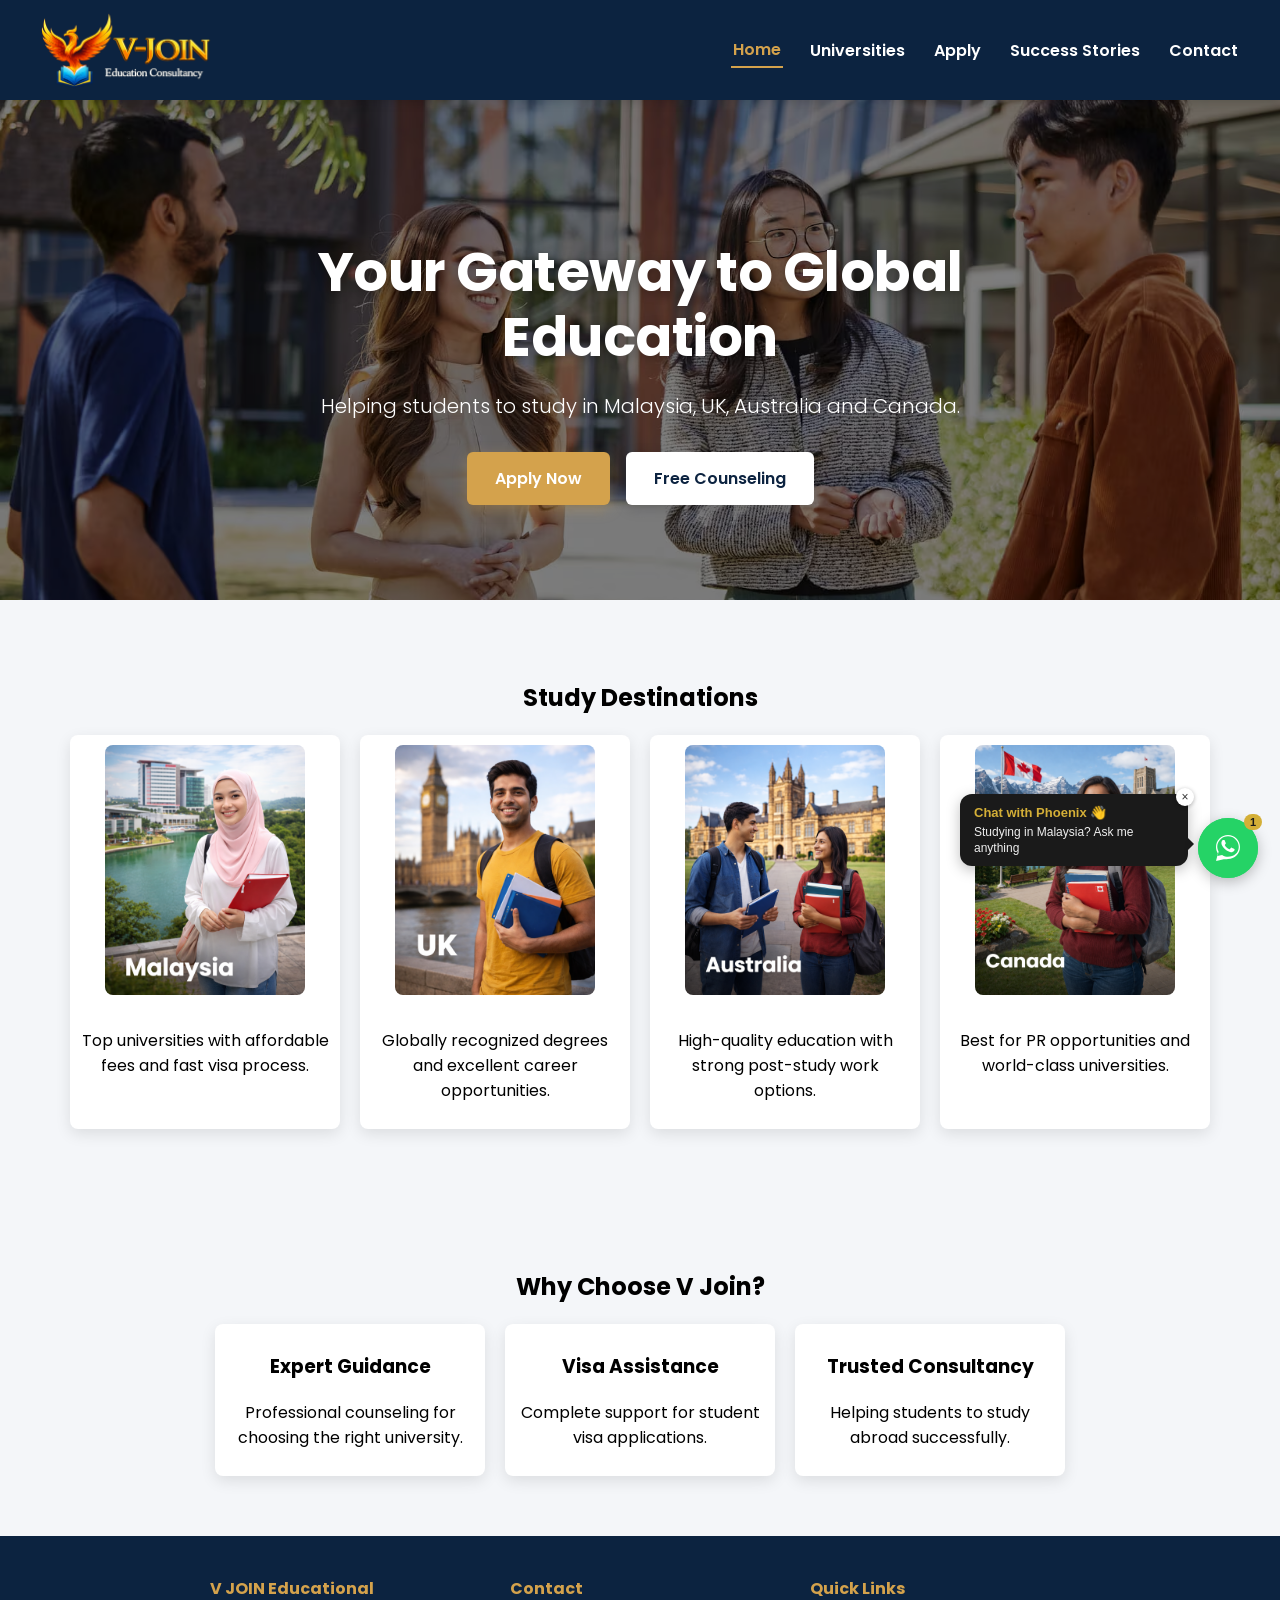
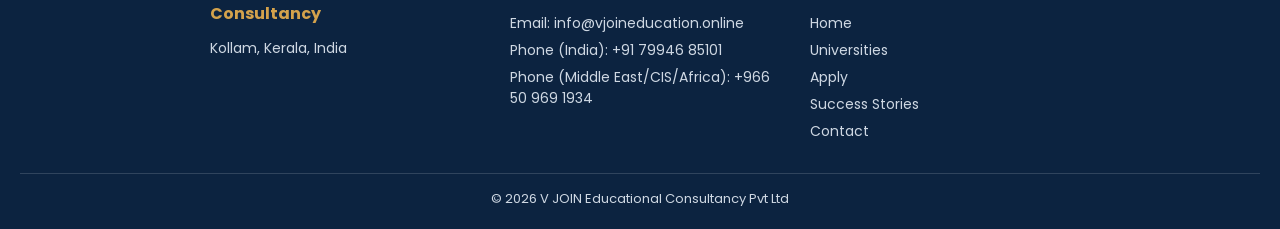
<file: index.html>
<!DOCTYPE html>
<html lang="en">

<head>

<meta charset="UTF-8">
<meta name="viewport" content="width=device-width, initial-scale=1">

<title>V JOIN Educational Consultancy | Study Abroad Kerala</title>

<meta name="description" content="V JOIN Educational Consultancy helps students study abroad in Malaysia, UK, Australia and Canada.">

<meta name="keywords" content="study abroad kerala, malaysia student visa, UK study consultancy">

<meta property="og:title" content="V JOIN Educational Consultancy | Study Abroad Kerala">
<meta property="og:description" content="V JOIN Educational Consultancy helps students study abroad in Malaysia, UK, Australia and Canada.">
<meta property="og:type" content="website">
<meta property="og:image" content="images/logo.png">

<link rel="stylesheet" href="style.css">
<link rel="icon" href="images/favicon.png" sizes="32x32">
<link rel="icon" href="images/favicon.png" sizes="16x16">
<link rel="apple-touch-icon" href="images/favicon.png">
<link href="https://fonts.googleapis.com/css2?family=Poppins:wght@300;500;700&display=swap" rel="stylesheet">
<script src="nav.js" defer></script>
</head>

<body>

<header>

<!-- Logo Section -->
<nav class="navbar" aria-label="Primary navigation">

<div class="nav-container">

<img src="images/logo.png" class="logo" alt="V JOIN Educational Consultancy logo">

<button class="nav-toggle" aria-label="Toggle navigation menu" aria-expanded="false" aria-controls="navLinks">
<span></span><span></span><span></span>
</button>

<div class="nav-links" id="navLinks">
<a href="index.html" class="active" aria-current="page">Home</a>
<a href="universities.html">Universities</a>
<a href="apply.html">Apply</a>
<a href="success.html">Success Stories</a>
<a href="contact.html">Contact</a>

</div>

</div>

</nav>
</header>
<section class="hero">

<div class="hero-content">

<h2>Your Gateway to Global Education</h2>

<p>Helping students to study in Malaysia, UK, Australia and Canada.</p>

<a class="hero-btn" href="apply.html">Apply Now</a>

<a class="hero-btn2" href="contact.html">Free Counseling</a>

</div>

</section>
<section class="section">

<h2>Study Destinations</h2>

<div class="cards">

<a class="card" href="universities.html?country=malaysia">
<img src="images/malaysia.png" class="country-img" alt="Malaysia">

<p>Top universities with affordable fees and fast visa process.</p>
</a>

<a class="card" href="universities.html?country=uk">
<img src="images/uk.png" class="country-img" alt="United Kingdom">

<p>Globally recognized degrees and excellent career opportunities.</p>
</a>

<a class="card" href="universities.html?country=australia">
<img src="images/australia.png" class="country-img" alt="Australia">

<p>High-quality education with strong post-study work options.</p>
</a>

<a class="card" href="universities.html?country=canada">
<img src="images/canada.png" class="country-img" alt="Canada">

<p>Best for PR opportunities and world-class universities.</p>
</a>

</div>

</section>
<section class="section">

<h2>Why Choose V Join?</h2>

<div class="cards">

<div class="card">
<h3>Expert Guidance</h3>
<p>Professional counseling for choosing the right university.</p>
</div>

<div class="card">
<h3>Visa Assistance</h3>
<p>Complete support for student visa applications.</p>
</div>

<div class="card">
<h3>Trusted Consultancy</h3>
<p>Helping students to study abroad successfully.</p>
</div>

</div>

</section>
<footer>

<div class="footer-content">

<div class="footer-col">
<h3>V JOIN Educational Consultancy</h3>
<p>Kollam, Kerala, India</p>
</div>

<div class="footer-col">
<h3>Contact</h3>
<p>Email: info@vjoineducation.online</p>
<p>Phone (India): +91 79946 85101</p>
<p>Phone (Middle East/CIS/Africa): +966 50 969 1934</p>
</div>

<div class="footer-col">
<h3>Quick Links</h3>
<a href="index.html">Home</a>
<a href="universities.html">Universities</a>
<a href="apply.html">Apply</a>
<a href="success.html">Success Stories</a>
<a href="contact.html">Contact</a>
</div>

</div>

<p class="footer-bottom">© 2026 V JOIN Educational Consultancy Pvt Ltd</p>

<script type="application/ld+json">
{
"@context": "https://schema.org",
"@type": "LocalBusiness",
"name": "V JOIN Educational Consultancy",
"email": "info@vjoineducation.online",
"telephone": "+91-79946-85101",
"address": {
"@type": "PostalAddress",
"addressLocality": "Kollam",
"addressRegion": "Kerala",
"addressCountry": "IN"
}
}
</script>

</footer>

<!-- WhatsApp Lead Qualifier Widget -->
<!-- ============================================================
     V-JOIN Floating WhatsApp Lead-Qualifier Widget
     ============================================================
     HOW IT WORKS:
     - Bubble opens a chat-style panel (looks and feels like a
       real chat assistant, but it's simple pre-scripted logic —
       no backend, no AI API, nothing that can go wrong or cost
       money to run).
     - It asks 3 questions one at a time, like a real conversation:
         1. Latest education level
         2. Program they're interested in
         3. Preferred communication language
     - After all 3 are answered, it shows one final button that
       opens REAL WhatsApp with your number, with all 3 answers
       already typed into the message — so you open the chat
       already knowing who they are and what they need.
     ============================================================ -->

<style>
  #vj-wa-bubble {
    position: fixed; bottom: 22px; right: 22px;
    width: 60px; height: 60px; border-radius: 50%;
    background: #25D366; display: flex; align-items: center; justify-content: center;
    box-shadow: 0 4px 14px rgba(0,0,0,0.25); cursor: pointer; z-index: 9999;
    transition: transform 0.2s ease;
  }
  #vj-wa-bubble:hover { transform: scale(1.07); }
  #vj-wa-bubble svg { width: 32px; height: 32px; position: relative; z-index: 2; pointer-events: none; }
  #vj-wa-badge {
    position: absolute; top: -4px; right: -4px; background: #d4af37; color: #1a1a1a;
    font-size: 11px; font-weight: 700; padding: 2px 6px; border-radius: 10px;
    font-family: Arial, sans-serif; z-index: 3; pointer-events: none;
  }

  /* ---- Icon pulse ring: independent of the teaser, runs continuously ---- */
  .vj-pulse-ring {
    position: absolute; inset: 0; border-radius: 50%;
    background: #25D366; z-index: 0; pointer-events: none;
    animation: vjPulse 2.5s ease-out infinite;
  }
  @keyframes vjPulse {
    0% { transform: scale(1); opacity: 0.55; }
    70%, 100% { transform: scale(1.7); opacity: 0; }
  }

  /* ---- Teaser label: appears on load, auto-hides, reappears on a cycle ---- */
  #vj-wa-teaser {
    position: fixed;
    bottom: 34px;
    right: 92px;
    background: #1a1a1a;
    color: #fff;
    padding: 10px 14px;
    border-radius: 12px;
    font-family: Arial, Helvetica, sans-serif;
    max-width: 200px;
    line-height: 1.35;
    box-shadow: 0 4px 14px rgba(0,0,0,0.25);
    z-index: 9998;
    cursor: pointer;
    opacity: 0;
    transform: translateX(10px);
    pointer-events: none;
    transition: opacity 0.35s ease, transform 0.35s ease;
  }
  #vj-wa-teaser.vj-teaser-visible {
    opacity: 1;
    transform: translateX(0);
    pointer-events: auto;
  }
  #vj-wa-teaser.vj-teaser-hidden {
    display: none;
  }
  #vj-wa-teaser .vj-teaser-title { font-weight: bold; font-size: 13px; color: #d4af37; }
  #vj-wa-teaser .vj-teaser-sub { font-size: 12px; color: #eee; margin-top: 2px; }
  #vj-wa-teaser::after {
    content: "";
    position: absolute;
    right: -6px;
    bottom: 16px;
    width: 0; height: 0;
    border-top: 6px solid transparent;
    border-bottom: 6px solid transparent;
    border-left: 6px solid #1a1a1a;
  }
  #vj-wa-teaser-close {
    position: absolute; top: -6px; right: -6px;
    background: #fff; color: #333; width: 18px; height: 18px; border-radius: 50%;
    font-size: 12px; display: flex; align-items: center; justify-content: center;
    box-shadow: 0 1px 4px rgba(0,0,0,0.3); cursor: pointer;
  }

  @media (prefers-reduced-motion: reduce) {
    .vj-pulse-ring { animation: none; opacity: 0; }
    #vj-wa-teaser { transition: opacity 0.2s ease; }
    #vj-wa-teaser.vj-teaser-visible { transform: translateX(0) !important; }
  }

  #vj-wa-panel {
    position: fixed; bottom: 96px; right: 22px; width: 320px; max-width: calc(100vw - 40px);
    background: #fff; border-radius: 14px; box-shadow: 0 10px 40px rgba(0,0,0,0.25);
    font-family: Arial, Helvetica, sans-serif; display: none; flex-direction: column;
    overflow: hidden; z-index: 9999;
  }
  #vj-wa-panel.open { display: flex; }

  #vj-wa-header {
    background: linear-gradient(135deg, #1a1a1a, #2b2b2b); color: #d4af37;
    padding: 14px 16px; display: flex; align-items: center; gap: 10px;
  }
  #vj-wa-header img { width: 34px; height: 34px; border-radius: 50%; background: #fff; object-fit: contain; padding: 2px; }
  #vj-wa-header .vj-title { font-weight: bold; font-size: 14px; color: #fff; }
  #vj-wa-header .vj-sub { font-size: 11px; color: #d4af37; }
  #vj-wa-close { margin-left: auto; cursor: pointer; color: #ccc; font-size: 18px; line-height: 1; }

  #vj-wa-body {
    padding: 14px 16px; background: #ece5dd; max-height: 380px; overflow-y: auto;
  }
  .vj-msg-bot {
    background: #fff; padding: 10px 12px; border-radius: 10px 10px 10px 2px; font-size: 13.5px;
    color: #1a1a1a; margin-bottom: 10px; max-width: 88%; box-shadow: 0 1px 2px rgba(0,0,0,0.08);
  }
  .vj-msg-user {
    background: #d9fdd3; padding: 10px 12px; border-radius: 10px 10px 2px 10px; font-size: 13.5px;
    color: #1a1a1a; margin-bottom: 10px; max-width: 88%; margin-left: auto;
    box-shadow: 0 1px 2px rgba(0,0,0,0.08);
  }
  .vj-typing {
    display: inline-flex; gap: 4px; background: #fff; padding: 10px 14px; border-radius: 10px 10px 10px 2px;
    margin-bottom: 10px; width: fit-content;
  }
  .vj-typing span {
    width: 6px; height: 6px; border-radius: 50%; background: #999; animation: vjBlink 1.2s infinite;
  }
  .vj-typing span:nth-child(2) { animation-delay: 0.2s; }
  .vj-typing span:nth-child(3) { animation-delay: 0.4s; }
  @keyframes vjBlink { 0%, 80%, 100% { opacity: 0.3; } 40% { opacity: 1; } }

  .vj-quick-replies { display: flex; flex-direction: column; gap: 8px; margin-bottom: 10px; }
  .vj-quick-btn {
    background: #fff; border: 1.5px solid #25D366; color: #1a1a1a; padding: 8px 10px;
    border-radius: 8px; font-size: 13px; text-align: left; cursor: pointer;
  }
  .vj-quick-btn:hover { background: #eafaf1; }

  .vj-text-row { display: flex; gap: 6px; margin-bottom: 10px; }
  .vj-text-row input {
    flex: 1; padding: 8px 10px; border-radius: 8px; border: 1.5px solid #ccc; font-size: 13px;
  }
  .vj-text-row button {
    background: #25D366; color: #fff; border: none; padding: 0 14px; border-radius: 8px; cursor: pointer; font-weight: bold;
  }

  #vj-wa-footer { padding: 12px 16px; background: #f7f7f7; border-top: 1px solid #eee; }
  #vj-wa-cta {
    display: block; width: 100%; background: #25D366; color: #fff; text-align: center; padding: 11px;
    border-radius: 8px; font-weight: bold; font-size: 14px; text-decoration: none; box-sizing: border-box;
  }
  #vj-wa-cta:hover { background: #1ebe57; }
</style>

<div id="vj-wa-teaser" onclick="vjToggleWA()">
  <div id="vj-wa-teaser-close" onclick="vjHideTeaser(event)">&times;</div>
  <div class="vj-teaser-title">Chat with Phoenix 👋</div>
  <div class="vj-teaser-sub">Studying in Malaysia? Ask me anything</div>
</div>

<div id="vj-wa-bubble" onclick="vjToggleWA()">
  <span class="vj-pulse-ring" aria-hidden="true"></span>
  <span id="vj-wa-badge">1</span>
  <svg viewBox="0 0 32 32" fill="white"><path d="M16.001 3C9.373 3 4 8.373 4 15c0 2.386.7 4.61 1.902 6.475L4 29l7.727-1.867A11.94 11.94 0 0 0 16.001 27C22.628 27 28 21.627 28 15S22.628 3 16.001 3zm0 21.75c-1.973 0-3.86-.53-5.49-1.53l-.393-.234-4.585 1.107 1.14-4.47-.256-.406A9.71 9.71 0 0 1 5.25 15c0-5.928 4.823-10.75 10.751-10.75S26.75 9.072 26.75 15 21.929 24.75 16.001 24.75zm5.94-8.06c-.325-.163-1.924-.95-2.222-1.058-.298-.108-.515-.163-.732.163-.216.325-.84 1.058-1.03 1.276-.19.217-.38.244-.705.081-.325-.163-1.372-.505-2.614-1.612-.966-.86-1.618-1.922-1.808-2.247-.19-.325-.02-.5.143-.663.147-.146.325-.38.487-.57.163-.19.217-.325.325-.542.108-.217.054-.407-.027-.57-.081-.163-.732-1.765-1.004-2.417-.264-.634-.532-.548-.732-.558l-.624-.011c-.217 0-.57.081-.868.407-.298.325-1.138 1.112-1.138 2.713 0 1.6 1.165 3.146 1.327 3.363.163.217 2.29 3.497 5.55 4.905.776.335 1.381.535 1.853.685.778.247 1.486.212 2.046.129.624-.093 1.924-.786 2.196-1.545.271-.76.271-1.41.19-1.545-.081-.135-.298-.217-.623-.38z"/></svg>
</div>

<div id="vj-wa-panel">
  <div id="vj-wa-header">
    <img src="images/logo.png" alt="V-JOIN">
    <div>
      <div class="vj-title">Phoenix from V-JOIN</div>
      <div class="vj-sub">Usually replies within minutes</div>
    </div>
    <div id="vj-wa-close" onclick="vjToggleWA()">&times;</div>
  </div>

  <div id="vj-wa-body"></div>

  <div id="vj-wa-footer">
    <a id="vj-wa-cta" href="#" target="_blank" style="display:none;">Continue on WhatsApp</a>
  </div>
</div>

<script>
  // ---- EDIT THIS ----
  const VJ_WHATSAPP_NUMBER = "917994685101";
  // --------------------

  const VJ_OPENED_KEY = "vjPhoenixWidgetOpened";
  const VJ_TEASER_DELAY = 1000;    // first appearance, ~1s after load
  const VJ_TEASER_VISIBLE = 7000;  // stays visible ~7s
  const VJ_TEASER_REPEAT = 25000;  // then waits ~25s before showing again

  function vjHasOpened() {
    try { return sessionStorage.getItem(VJ_OPENED_KEY) === "1"; } catch (e) { return false; }
  }

  function vjMarkOpened() {
    try { sessionStorage.setItem(VJ_OPENED_KEY, "1"); } catch (e) {}
  }

  const vjAnswers = { name: "", education: "", program: "", language: "" };
  let vjStarted = false;
  const vjBody = document.getElementById('vj-wa-body');

  let vjTeaserCycleTimer = null;

  function vjShowTeaserEl() {
    if (vjHasOpened()) return;
    const teaser = document.getElementById('vj-wa-teaser');
    if (!teaser) return;
    teaser.classList.remove('vj-teaser-hidden');
    teaser.classList.add('vj-teaser-visible');
    vjTeaserCycleTimer = setTimeout(vjAutoHideTeaser, VJ_TEASER_VISIBLE);
  }

  function vjAutoHideTeaser() {
    const teaser = document.getElementById('vj-wa-teaser');
    if (teaser) teaser.classList.remove('vj-teaser-visible');
    if (!vjHasOpened()) {
      vjTeaserCycleTimer = setTimeout(vjShowTeaserEl, VJ_TEASER_REPEAT);
    }
  }

  function vjHideTeaser(event) {
    event.stopPropagation(); // don't trigger the chat open when tapping the X
    vjMarkOpened();
    clearTimeout(vjTeaserCycleTimer);
    const teaser = document.getElementById('vj-wa-teaser');
    if (teaser) {
      teaser.classList.remove('vj-teaser-visible');
      teaser.classList.add('vj-teaser-hidden');
    }
  }

  function vjToggleWA() {
    const panel = document.getElementById('vj-wa-panel');
    panel.classList.toggle('open');
    if (panel.classList.contains('open')) {
      vjMarkOpened();
      clearTimeout(vjTeaserCycleTimer);
      const teaser = document.getElementById('vj-wa-teaser');
      if (teaser) {
        teaser.classList.remove('vj-teaser-visible');
        teaser.classList.add('vj-teaser-hidden');
      }
      if (!vjStarted) {
        vjStarted = true;
        vjStartFlow();
      }
    }
  }

  // Bootstrap the teaser cycle - only if the visitor hasn't already
  // opened the chat or dismissed the teaser earlier in this visit
  // (persists across every page on the site via sessionStorage).
  (function () {
    const teaser = document.getElementById('vj-wa-teaser');
    if (vjHasOpened()) {
      if (teaser) teaser.classList.add('vj-teaser-hidden');
    } else {
      vjTeaserCycleTimer = setTimeout(vjShowTeaserEl, VJ_TEASER_DELAY);
    }
  })();

  function vjBotBubble(html) {
    const div = document.createElement('div');
    div.className = 'vj-msg-bot';
    div.innerHTML = html;
    vjBody.appendChild(div);
    vjBody.scrollTop = vjBody.scrollHeight;
  }

  function vjUserBubble(text) {
    const div = document.createElement('div');
    div.className = 'vj-msg-user';
    div.textContent = text;
    vjBody.appendChild(div);
    vjBody.scrollTop = vjBody.scrollHeight;
  }

  function vjShowTyping(callback, delay = 700) {
    const typing = document.createElement('div');
    typing.className = 'vj-typing';
    typing.id = 'vj-typing-indicator';
    typing.innerHTML = '<span></span><span></span><span></span>';
    vjBody.appendChild(typing);
    vjBody.scrollTop = vjBody.scrollHeight;
    setTimeout(() => {
      const el = document.getElementById('vj-typing-indicator');
      if (el) el.remove();
      callback();
    }, delay);
  }

  function vjClearInteractive() {
    document.querySelectorAll('.vj-quick-replies, .vj-text-row').forEach(el => el.remove());
  }

  function vjRenderQuickReplies(options, onPick) {
    const wrap = document.createElement('div');
    wrap.className = 'vj-quick-replies';
    options.forEach(opt => {
      const btn = document.createElement('button');
      btn.className = 'vj-quick-btn';
      btn.textContent = opt;
      btn.onclick = () => onPick(opt);
      wrap.appendChild(btn);
    });
    vjBody.appendChild(wrap);
    vjBody.scrollTop = vjBody.scrollHeight;
  }

  function vjRenderTextInput(placeholder, onSubmit) {
    const wrap = document.createElement('div');
    wrap.className = 'vj-text-row';
    const input = document.createElement('input');
    input.placeholder = placeholder;
    const btn = document.createElement('button');
    btn.textContent = 'Go';
    const submit = () => {
      if (input.value.trim() === '') return;
      onSubmit(input.value.trim());
    };
    btn.onclick = submit;
    input.addEventListener('keypress', e => { if (e.key === 'Enter') submit(); });
    wrap.appendChild(input);
    wrap.appendChild(btn);
    vjBody.appendChild(wrap);
    vjBody.scrollTop = vjBody.scrollHeight;
    input.focus();
  }

  function vjStartFlow() {
    vjShowTyping(() => {
      vjBotBubble("👋 Hi! I'm here to connect you with V-JOIN. Just a few quick questions, then I'll take you straight to WhatsApp.");
      vjShowTyping(() => vjAskName(), 600);
    }, 500);
  }

  function vjAskName() {
    vjBotBubble("First, what's your name?");
    vjRenderTextInput("Type your name...", (text) => {
      vjAnswers.name = text;
      vjUserBubble(text);
      document.querySelector('.vj-text-row')?.remove();
      vjShowTyping(() => vjAskEducation(), 600);
    });
  }

  function vjAskEducation() {
    vjBotBubble("1️⃣ What's your latest education qualification?");
    vjRenderQuickReplies(
      ["High School / +2", "Bachelor's Degree", "Master's Degree", "Other"],
      (choice) => {
        vjClearInteractive();
        if (choice === "Other") {
          vjRenderTextInput("Type your qualification...", (text) => {
            vjAnswers.education = text;
            vjUserBubble(text);
            document.querySelector('.vj-text-row')?.remove();
            vjShowTyping(() => vjAskProgram(), 600);
          });
        } else {
          vjAnswers.education = choice;
          vjUserBubble(choice);
          vjShowTyping(() => vjAskProgram(), 600);
        }
      }
    );
  }

  function vjAskProgram() {
    vjBotBubble("2️⃣ Which program are you interested in?");
    vjRenderQuickReplies(
      ["Business / Management", "Computer Science / IT", "Engineering", "Hospitality & Tourism", "Other"],
      (choice) => {
        vjClearInteractive();
        if (choice === "Other") {
          vjRenderTextInput("Type the program...", (text) => {
            vjAnswers.program = text;
            vjUserBubble(text);
            document.querySelector('.vj-text-row')?.remove();
            vjShowTyping(() => vjAskLanguage(), 600);
          });
        } else {
          vjAnswers.program = choice;
          vjUserBubble(choice);
          vjShowTyping(() => vjAskLanguage(), 600);
        }
      }
    );
  }

  function vjAskLanguage() {
    vjBotBubble("3️⃣ Preferred language to communicate in?");
    vjRenderQuickReplies(
      ["English", "Malayalam", "Hindi", "Other"],
      (choice) => {
        vjClearInteractive();
        if (choice === "Other") {
          vjRenderTextInput("Type your preferred language...", (text) => {
            vjAnswers.language = text;
            vjUserBubble(text);
            document.querySelector('.vj-text-row')?.remove();
            vjShowTyping(() => vjFinish(), 600);
          });
        } else {
          vjAnswers.language = choice;
          vjUserBubble(choice);
          vjShowTyping(() => vjFinish(), 600);
        }
      }
    );
  }

  function vjFinish() {
    vjBotBubble("✅ Thanks, " + vjAnswers.name + "! Tap below to continue on WhatsApp — our team will pick up right where we left off.");

    const message =
      "Hi V-JOIN! I'm interested in studying in Malaysia.\n" +
      "🙋 Name: " + vjAnswers.name + "\n" +
      "🎓 Latest education: " + vjAnswers.education + "\n" +
      "📚 Program interested in: " + vjAnswers.program + "\n" +
      "💬 Preferred language: " + vjAnswers.language;

    const encoded = encodeURIComponent(message);
    const link = "https://wa.me/" + VJ_WHATSAPP_NUMBER + "?text=" + encoded;

    const cta = document.getElementById('vj-wa-cta');
    cta.href = link;
    cta.style.display = 'block';
  }
</script>
<!-- End WhatsApp Lead Qualifier Widget -->

</body>
</html>
</file>
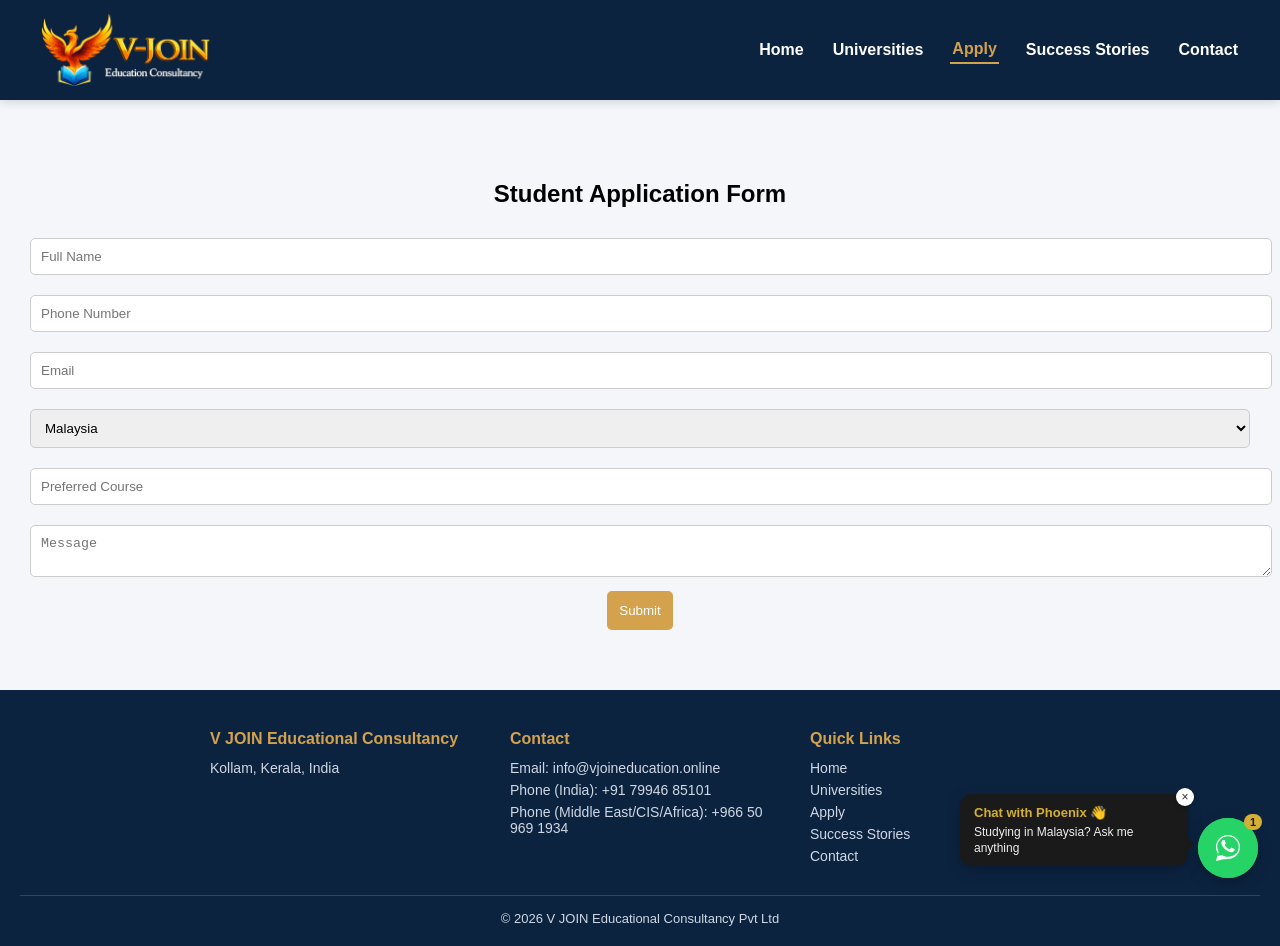
<file: apply.html>
<!DOCTYPE html>
<html lang="en">

<head>

<meta charset="UTF-8">
<meta name="viewport" content="width=device-width, initial-scale=1">

<title>Apply | V JOIN Educational Consultancy</title>

<meta name="description" content="Apply for study abroad programs through V JOIN Educational Consultancy.">

<meta property="og:title" content="Apply | V JOIN Educational Consultancy">
<meta property="og:description" content="Apply for study abroad programs through V JOIN Educational Consultancy.">
<meta property="og:type" content="website">
<meta property="og:image" content="images/logo.png">

<link rel="stylesheet" href="style.css">
<link rel="icon" href="images/favicon.png" sizes="32x32">
<link rel="icon" href="images/favicon.png" sizes="16x16">
<link rel="apple-touch-icon" href="images/favicon.png">
<script src="nav.js" defer></script>

</head>

<body>
<script>
document.addEventListener("DOMContentLoaded", function() {
    document.getElementById("leadForm").addEventListener("submit", async function(e){
        e.preventDefault();

        const formData = new FormData(this);
        const data = Object.fromEntries(formData.entries());

        try {
            await fetch("https://script.google.com/macros/s/AKfycbx0m5F1mViDE400GEyUrwUUAne6EOdyMQvRw23vtulBtmt2B3l_6rjwp-tEdriMdbn9Zw/exec", {
                method: "POST",
                mode: "no-cors",
                headers: {
                    "Content-Type": "application/json"
                },
                body: JSON.stringify(data)
            });
        } catch (err) {
            alert("We couldn't reach our server. Please try again or contact us on WhatsApp directly.");
            return;
        }

        const message = `New Lead:%0A
Name: ${data.name}%0A
Phone: ${data.phone}%0A
Country: ${data.country}%0A
Course: ${data.course}`;

        window.open(`https://wa.me/917994685101?text=${message}`, "_blank");

        alert("Application submitted successfully!");
    });
});
</script>
<header>

<!-- Logo Section -->
<nav class="navbar" aria-label="Primary navigation">

<div class="nav-container">

<img src="images/logo.png" class="logo" alt="V JOIN Educational Consultancy logo">

<button class="nav-toggle" aria-label="Toggle navigation menu" aria-expanded="false" aria-controls="navLinks">
<span></span><span></span><span></span>
</button>

<div class="nav-links" id="navLinks">
<a href="index.html">Home</a>
<a href="universities.html">Universities</a>
<a href="apply.html" class="active" aria-current="page">Apply</a>
<a href="success.html">Success Stories</a>
<a href="contact.html">Contact</a>

</div>

</div>

</nav>

</header>

<section class="section">

<h2>Student Application Form</h2>

<form id="leadForm">
<input type="text" name="name" placeholder="Full Name" required>
<input type="tel" name="phone" placeholder="Phone Number" pattern="[0-9+\-\s]{7,15}" required>
<input type="email" name="email" placeholder="Email" required>

<select name="country">
<option>Malaysia</option>
<option>UK</option>
<option>Australia</option>
<option>Canada</option>
</select>

<input type="text" name="course" placeholder="Preferred Course">

<textarea name="message" placeholder="Message"></textarea>

<button type="submit">Submit</button>
</form>

</section>

<footer>

<div class="footer-content">

<div class="footer-col">
<h3>V JOIN Educational Consultancy</h3>
<p>Kollam, Kerala, India</p>
</div>

<div class="footer-col">
<h3>Contact</h3>
<p>Email: info@vjoineducation.online</p>
<p>Phone (India): +91 79946 85101</p>
<p>Phone (Middle East/CIS/Africa): +966 50 969 1934</p>
</div>

<div class="footer-col">
<h3>Quick Links</h3>
<a href="index.html">Home</a>
<a href="universities.html">Universities</a>
<a href="apply.html">Apply</a>
<a href="success.html">Success Stories</a>
<a href="contact.html">Contact</a>
</div>

</div>

<p class="footer-bottom">© 2026 V JOIN Educational Consultancy Pvt Ltd</p>

<script type="application/ld+json">
{
"@context": "https://schema.org",
"@type": "LocalBusiness",
"name": "V JOIN Educational Consultancy",
"email": "info@vjoineducation.online",
"telephone": "+91-79946-85101",
"address": {
"@type": "PostalAddress",
"addressLocality": "Kollam",
"addressRegion": "Kerala",
"addressCountry": "IN"
}
}
</script>

</footer>

<!-- WhatsApp Lead Qualifier Widget -->
<!-- ============================================================
     V-JOIN Floating WhatsApp Lead-Qualifier Widget
     ============================================================
     HOW IT WORKS:
     - Bubble opens a chat-style panel (looks and feels like a
       real chat assistant, but it's simple pre-scripted logic —
       no backend, no AI API, nothing that can go wrong or cost
       money to run).
     - It asks 3 questions one at a time, like a real conversation:
         1. Latest education level
         2. Program they're interested in
         3. Preferred communication language
     - After all 3 are answered, it shows one final button that
       opens REAL WhatsApp with your number, with all 3 answers
       already typed into the message — so you open the chat
       already knowing who they are and what they need.
     ============================================================ -->

<style>
  #vj-wa-bubble {
    position: fixed; bottom: 22px; right: 22px;
    width: 60px; height: 60px; border-radius: 50%;
    background: #25D366; display: flex; align-items: center; justify-content: center;
    box-shadow: 0 4px 14px rgba(0,0,0,0.25); cursor: pointer; z-index: 9999;
    transition: transform 0.2s ease;
  }
  #vj-wa-bubble:hover { transform: scale(1.07); }
  #vj-wa-bubble svg { width: 32px; height: 32px; position: relative; z-index: 2; pointer-events: none; }
  #vj-wa-badge {
    position: absolute; top: -4px; right: -4px; background: #d4af37; color: #1a1a1a;
    font-size: 11px; font-weight: 700; padding: 2px 6px; border-radius: 10px;
    font-family: Arial, sans-serif; z-index: 3; pointer-events: none;
  }

  /* ---- Icon pulse ring: independent of the teaser, runs continuously ---- */
  .vj-pulse-ring {
    position: absolute; inset: 0; border-radius: 50%;
    background: #25D366; z-index: 0; pointer-events: none;
    animation: vjPulse 2.5s ease-out infinite;
  }
  @keyframes vjPulse {
    0% { transform: scale(1); opacity: 0.55; }
    70%, 100% { transform: scale(1.7); opacity: 0; }
  }

  /* ---- Teaser label: appears on load, auto-hides, reappears on a cycle ---- */
  #vj-wa-teaser {
    position: fixed;
    bottom: 34px;
    right: 92px;
    background: #1a1a1a;
    color: #fff;
    padding: 10px 14px;
    border-radius: 12px;
    font-family: Arial, Helvetica, sans-serif;
    max-width: 200px;
    line-height: 1.35;
    box-shadow: 0 4px 14px rgba(0,0,0,0.25);
    z-index: 9998;
    cursor: pointer;
    opacity: 0;
    transform: translateX(10px);
    pointer-events: none;
    transition: opacity 0.35s ease, transform 0.35s ease;
  }
  #vj-wa-teaser.vj-teaser-visible {
    opacity: 1;
    transform: translateX(0);
    pointer-events: auto;
  }
  #vj-wa-teaser.vj-teaser-hidden {
    display: none;
  }
  #vj-wa-teaser .vj-teaser-title { font-weight: bold; font-size: 13px; color: #d4af37; }
  #vj-wa-teaser .vj-teaser-sub { font-size: 12px; color: #eee; margin-top: 2px; }
  #vj-wa-teaser::after {
    content: "";
    position: absolute;
    right: -6px;
    bottom: 16px;
    width: 0; height: 0;
    border-top: 6px solid transparent;
    border-bottom: 6px solid transparent;
    border-left: 6px solid #1a1a1a;
  }
  #vj-wa-teaser-close {
    position: absolute; top: -6px; right: -6px;
    background: #fff; color: #333; width: 18px; height: 18px; border-radius: 50%;
    font-size: 12px; display: flex; align-items: center; justify-content: center;
    box-shadow: 0 1px 4px rgba(0,0,0,0.3); cursor: pointer;
  }

  @media (prefers-reduced-motion: reduce) {
    .vj-pulse-ring { animation: none; opacity: 0; }
    #vj-wa-teaser { transition: opacity 0.2s ease; }
    #vj-wa-teaser.vj-teaser-visible { transform: translateX(0) !important; }
  }

  #vj-wa-panel {
    position: fixed; bottom: 96px; right: 22px; width: 320px; max-width: calc(100vw - 40px);
    background: #fff; border-radius: 14px; box-shadow: 0 10px 40px rgba(0,0,0,0.25);
    font-family: Arial, Helvetica, sans-serif; display: none; flex-direction: column;
    overflow: hidden; z-index: 9999;
  }
  #vj-wa-panel.open { display: flex; }

  #vj-wa-header {
    background: linear-gradient(135deg, #1a1a1a, #2b2b2b); color: #d4af37;
    padding: 14px 16px; display: flex; align-items: center; gap: 10px;
  }
  #vj-wa-header img { width: 34px; height: 34px; border-radius: 50%; background: #fff; object-fit: contain; padding: 2px; }
  #vj-wa-header .vj-title { font-weight: bold; font-size: 14px; color: #fff; }
  #vj-wa-header .vj-sub { font-size: 11px; color: #d4af37; }
  #vj-wa-close { margin-left: auto; cursor: pointer; color: #ccc; font-size: 18px; line-height: 1; }

  #vj-wa-body {
    padding: 14px 16px; background: #ece5dd; max-height: 380px; overflow-y: auto;
  }
  .vj-msg-bot {
    background: #fff; padding: 10px 12px; border-radius: 10px 10px 10px 2px; font-size: 13.5px;
    color: #1a1a1a; margin-bottom: 10px; max-width: 88%; box-shadow: 0 1px 2px rgba(0,0,0,0.08);
  }
  .vj-msg-user {
    background: #d9fdd3; padding: 10px 12px; border-radius: 10px 10px 2px 10px; font-size: 13.5px;
    color: #1a1a1a; margin-bottom: 10px; max-width: 88%; margin-left: auto;
    box-shadow: 0 1px 2px rgba(0,0,0,0.08);
  }
  .vj-typing {
    display: inline-flex; gap: 4px; background: #fff; padding: 10px 14px; border-radius: 10px 10px 10px 2px;
    margin-bottom: 10px; width: fit-content;
  }
  .vj-typing span {
    width: 6px; height: 6px; border-radius: 50%; background: #999; animation: vjBlink 1.2s infinite;
  }
  .vj-typing span:nth-child(2) { animation-delay: 0.2s; }
  .vj-typing span:nth-child(3) { animation-delay: 0.4s; }
  @keyframes vjBlink { 0%, 80%, 100% { opacity: 0.3; } 40% { opacity: 1; } }

  .vj-quick-replies { display: flex; flex-direction: column; gap: 8px; margin-bottom: 10px; }
  .vj-quick-btn {
    background: #fff; border: 1.5px solid #25D366; color: #1a1a1a; padding: 8px 10px;
    border-radius: 8px; font-size: 13px; text-align: left; cursor: pointer;
  }
  .vj-quick-btn:hover { background: #eafaf1; }

  .vj-text-row { display: flex; gap: 6px; margin-bottom: 10px; }
  .vj-text-row input {
    flex: 1; padding: 8px 10px; border-radius: 8px; border: 1.5px solid #ccc; font-size: 13px;
  }
  .vj-text-row button {
    background: #25D366; color: #fff; border: none; padding: 0 14px; border-radius: 8px; cursor: pointer; font-weight: bold;
  }

  #vj-wa-footer { padding: 12px 16px; background: #f7f7f7; border-top: 1px solid #eee; }
  #vj-wa-cta {
    display: block; width: 100%; background: #25D366; color: #fff; text-align: center; padding: 11px;
    border-radius: 8px; font-weight: bold; font-size: 14px; text-decoration: none; box-sizing: border-box;
  }
  #vj-wa-cta:hover { background: #1ebe57; }
</style>

<div id="vj-wa-teaser" onclick="vjToggleWA()">
  <div id="vj-wa-teaser-close" onclick="vjHideTeaser(event)">&times;</div>
  <div class="vj-teaser-title">Chat with Phoenix 👋</div>
  <div class="vj-teaser-sub">Studying in Malaysia? Ask me anything</div>
</div>

<div id="vj-wa-bubble" onclick="vjToggleWA()">
  <span class="vj-pulse-ring" aria-hidden="true"></span>
  <span id="vj-wa-badge">1</span>
  <svg viewBox="0 0 32 32" fill="white"><path d="M16.001 3C9.373 3 4 8.373 4 15c0 2.386.7 4.61 1.902 6.475L4 29l7.727-1.867A11.94 11.94 0 0 0 16.001 27C22.628 27 28 21.627 28 15S22.628 3 16.001 3zm0 21.75c-1.973 0-3.86-.53-5.49-1.53l-.393-.234-4.585 1.107 1.14-4.47-.256-.406A9.71 9.71 0 0 1 5.25 15c0-5.928 4.823-10.75 10.751-10.75S26.75 9.072 26.75 15 21.929 24.75 16.001 24.75zm5.94-8.06c-.325-.163-1.924-.95-2.222-1.058-.298-.108-.515-.163-.732.163-.216.325-.84 1.058-1.03 1.276-.19.217-.38.244-.705.081-.325-.163-1.372-.505-2.614-1.612-.966-.86-1.618-1.922-1.808-2.247-.19-.325-.02-.5.143-.663.147-.146.325-.38.487-.57.163-.19.217-.325.325-.542.108-.217.054-.407-.027-.57-.081-.163-.732-1.765-1.004-2.417-.264-.634-.532-.548-.732-.558l-.624-.011c-.217 0-.57.081-.868.407-.298.325-1.138 1.112-1.138 2.713 0 1.6 1.165 3.146 1.327 3.363.163.217 2.29 3.497 5.55 4.905.776.335 1.381.535 1.853.685.778.247 1.486.212 2.046.129.624-.093 1.924-.786 2.196-1.545.271-.76.271-1.41.19-1.545-.081-.135-.298-.217-.623-.38z"/></svg>
</div>

<div id="vj-wa-panel">
  <div id="vj-wa-header">
    <img src="images/logo.png" alt="V-JOIN">
    <div>
      <div class="vj-title">Phoenix from V-JOIN</div>
      <div class="vj-sub">Usually replies within minutes</div>
    </div>
    <div id="vj-wa-close" onclick="vjToggleWA()">&times;</div>
  </div>

  <div id="vj-wa-body"></div>

  <div id="vj-wa-footer">
    <a id="vj-wa-cta" href="#" target="_blank" style="display:none;">Continue on WhatsApp</a>
  </div>
</div>

<script>
  // ---- EDIT THIS ----
  const VJ_WHATSAPP_NUMBER = "917994685101";
  // --------------------

  const VJ_OPENED_KEY = "vjPhoenixWidgetOpened";
  const VJ_TEASER_DELAY = 1000;    // first appearance, ~1s after load
  const VJ_TEASER_VISIBLE = 7000;  // stays visible ~7s
  const VJ_TEASER_REPEAT = 25000;  // then waits ~25s before showing again

  function vjHasOpened() {
    try { return sessionStorage.getItem(VJ_OPENED_KEY) === "1"; } catch (e) { return false; }
  }

  function vjMarkOpened() {
    try { sessionStorage.setItem(VJ_OPENED_KEY, "1"); } catch (e) {}
  }

  const vjAnswers = { name: "", education: "", program: "", language: "" };
  let vjStarted = false;
  const vjBody = document.getElementById('vj-wa-body');

  let vjTeaserCycleTimer = null;

  function vjShowTeaserEl() {
    if (vjHasOpened()) return;
    const teaser = document.getElementById('vj-wa-teaser');
    if (!teaser) return;
    teaser.classList.remove('vj-teaser-hidden');
    teaser.classList.add('vj-teaser-visible');
    vjTeaserCycleTimer = setTimeout(vjAutoHideTeaser, VJ_TEASER_VISIBLE);
  }

  function vjAutoHideTeaser() {
    const teaser = document.getElementById('vj-wa-teaser');
    if (teaser) teaser.classList.remove('vj-teaser-visible');
    if (!vjHasOpened()) {
      vjTeaserCycleTimer = setTimeout(vjShowTeaserEl, VJ_TEASER_REPEAT);
    }
  }

  function vjHideTeaser(event) {
    event.stopPropagation(); // don't trigger the chat open when tapping the X
    vjMarkOpened();
    clearTimeout(vjTeaserCycleTimer);
    const teaser = document.getElementById('vj-wa-teaser');
    if (teaser) {
      teaser.classList.remove('vj-teaser-visible');
      teaser.classList.add('vj-teaser-hidden');
    }
  }

  function vjToggleWA() {
    const panel = document.getElementById('vj-wa-panel');
    panel.classList.toggle('open');
    if (panel.classList.contains('open')) {
      vjMarkOpened();
      clearTimeout(vjTeaserCycleTimer);
      const teaser = document.getElementById('vj-wa-teaser');
      if (teaser) {
        teaser.classList.remove('vj-teaser-visible');
        teaser.classList.add('vj-teaser-hidden');
      }
      if (!vjStarted) {
        vjStarted = true;
        vjStartFlow();
      }
    }
  }

  // Bootstrap the teaser cycle - only if the visitor hasn't already
  // opened the chat or dismissed the teaser earlier in this visit
  // (persists across every page on the site via sessionStorage).
  (function () {
    const teaser = document.getElementById('vj-wa-teaser');
    if (vjHasOpened()) {
      if (teaser) teaser.classList.add('vj-teaser-hidden');
    } else {
      vjTeaserCycleTimer = setTimeout(vjShowTeaserEl, VJ_TEASER_DELAY);
    }
  })();

  function vjBotBubble(html) {
    const div = document.createElement('div');
    div.className = 'vj-msg-bot';
    div.innerHTML = html;
    vjBody.appendChild(div);
    vjBody.scrollTop = vjBody.scrollHeight;
  }

  function vjUserBubble(text) {
    const div = document.createElement('div');
    div.className = 'vj-msg-user';
    div.textContent = text;
    vjBody.appendChild(div);
    vjBody.scrollTop = vjBody.scrollHeight;
  }

  function vjShowTyping(callback, delay = 700) {
    const typing = document.createElement('div');
    typing.className = 'vj-typing';
    typing.id = 'vj-typing-indicator';
    typing.innerHTML = '<span></span><span></span><span></span>';
    vjBody.appendChild(typing);
    vjBody.scrollTop = vjBody.scrollHeight;
    setTimeout(() => {
      const el = document.getElementById('vj-typing-indicator');
      if (el) el.remove();
      callback();
    }, delay);
  }

  function vjClearInteractive() {
    document.querySelectorAll('.vj-quick-replies, .vj-text-row').forEach(el => el.remove());
  }

  function vjRenderQuickReplies(options, onPick) {
    const wrap = document.createElement('div');
    wrap.className = 'vj-quick-replies';
    options.forEach(opt => {
      const btn = document.createElement('button');
      btn.className = 'vj-quick-btn';
      btn.textContent = opt;
      btn.onclick = () => onPick(opt);
      wrap.appendChild(btn);
    });
    vjBody.appendChild(wrap);
    vjBody.scrollTop = vjBody.scrollHeight;
  }

  function vjRenderTextInput(placeholder, onSubmit) {
    const wrap = document.createElement('div');
    wrap.className = 'vj-text-row';
    const input = document.createElement('input');
    input.placeholder = placeholder;
    const btn = document.createElement('button');
    btn.textContent = 'Go';
    const submit = () => {
      if (input.value.trim() === '') return;
      onSubmit(input.value.trim());
    };
    btn.onclick = submit;
    input.addEventListener('keypress', e => { if (e.key === 'Enter') submit(); });
    wrap.appendChild(input);
    wrap.appendChild(btn);
    vjBody.appendChild(wrap);
    vjBody.scrollTop = vjBody.scrollHeight;
    input.focus();
  }

  function vjStartFlow() {
    vjShowTyping(() => {
      vjBotBubble("👋 Hi! I'm here to connect you with V-JOIN. Just a few quick questions, then I'll take you straight to WhatsApp.");
      vjShowTyping(() => vjAskName(), 600);
    }, 500);
  }

  function vjAskName() {
    vjBotBubble("First, what's your name?");
    vjRenderTextInput("Type your name...", (text) => {
      vjAnswers.name = text;
      vjUserBubble(text);
      document.querySelector('.vj-text-row')?.remove();
      vjShowTyping(() => vjAskEducation(), 600);
    });
  }

  function vjAskEducation() {
    vjBotBubble("1️⃣ What's your latest education qualification?");
    vjRenderQuickReplies(
      ["High School / +2", "Bachelor's Degree", "Master's Degree", "Other"],
      (choice) => {
        vjClearInteractive();
        if (choice === "Other") {
          vjRenderTextInput("Type your qualification...", (text) => {
            vjAnswers.education = text;
            vjUserBubble(text);
            document.querySelector('.vj-text-row')?.remove();
            vjShowTyping(() => vjAskProgram(), 600);
          });
        } else {
          vjAnswers.education = choice;
          vjUserBubble(choice);
          vjShowTyping(() => vjAskProgram(), 600);
        }
      }
    );
  }

  function vjAskProgram() {
    vjBotBubble("2️⃣ Which program are you interested in?");
    vjRenderQuickReplies(
      ["Business / Management", "Computer Science / IT", "Engineering", "Hospitality & Tourism", "Other"],
      (choice) => {
        vjClearInteractive();
        if (choice === "Other") {
          vjRenderTextInput("Type the program...", (text) => {
            vjAnswers.program = text;
            vjUserBubble(text);
            document.querySelector('.vj-text-row')?.remove();
            vjShowTyping(() => vjAskLanguage(), 600);
          });
        } else {
          vjAnswers.program = choice;
          vjUserBubble(choice);
          vjShowTyping(() => vjAskLanguage(), 600);
        }
      }
    );
  }

  function vjAskLanguage() {
    vjBotBubble("3️⃣ Preferred language to communicate in?");
    vjRenderQuickReplies(
      ["English", "Malayalam", "Hindi", "Other"],
      (choice) => {
        vjClearInteractive();
        if (choice === "Other") {
          vjRenderTextInput("Type your preferred language...", (text) => {
            vjAnswers.language = text;
            vjUserBubble(text);
            document.querySelector('.vj-text-row')?.remove();
            vjShowTyping(() => vjFinish(), 600);
          });
        } else {
          vjAnswers.language = choice;
          vjUserBubble(choice);
          vjShowTyping(() => vjFinish(), 600);
        }
      }
    );
  }

  function vjFinish() {
    vjBotBubble("✅ Thanks, " + vjAnswers.name + "! Tap below to continue on WhatsApp — our team will pick up right where we left off.");

    const message =
      "Hi V-JOIN! I'm interested in studying in Malaysia.\n" +
      "🙋 Name: " + vjAnswers.name + "\n" +
      "🎓 Latest education: " + vjAnswers.education + "\n" +
      "📚 Program interested in: " + vjAnswers.program + "\n" +
      "💬 Preferred language: " + vjAnswers.language;

    const encoded = encodeURIComponent(message);
    const link = "https://wa.me/" + VJ_WHATSAPP_NUMBER + "?text=" + encoded;

    const cta = document.getElementById('vj-wa-cta');
    cta.href = link;
    cta.style.display = 'block';
  }
</script>
<!-- End WhatsApp Lead Qualifier Widget -->

</body>
</html>
</file>
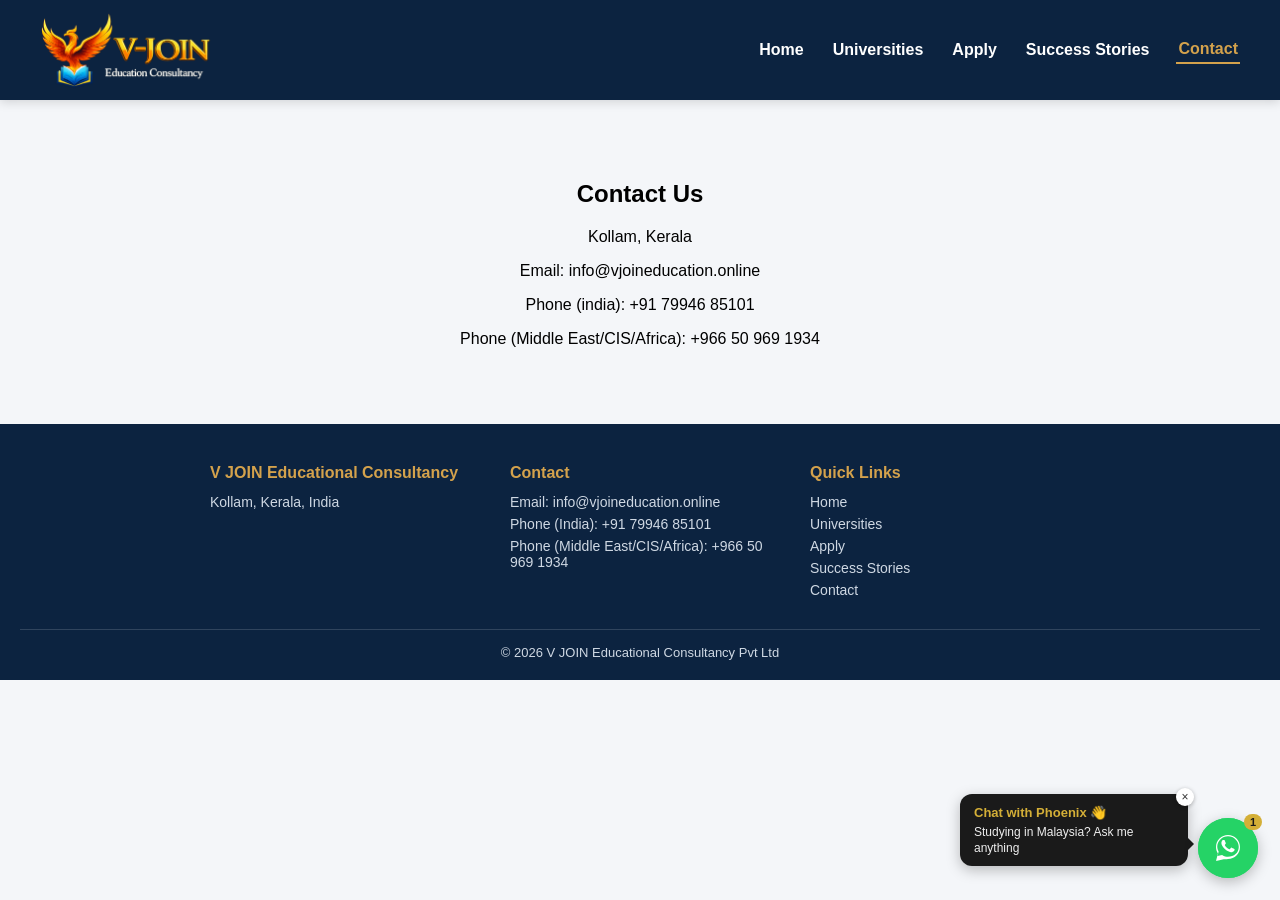
<file: contact.html>
<!DOCTYPE html>
<html lang="en">

<head>

<meta charset="UTF-8">
<meta name="viewport" content="width=device-width, initial-scale=1">

<title>Contact | V JOIN Educational Consultancy</title>

<meta name="description" content="Contact V JOIN Educational Consultancy for study abroad guidance">

<meta property="og:title" content="Contact | V JOIN Educational Consultancy">
<meta property="og:description" content="Contact V JOIN Educational Consultancy for study abroad guidance">
<meta property="og:type" content="website">
<meta property="og:image" content="images/logo.png">

<link rel="stylesheet" href="style.css">
<link rel="icon" href="images/favicon.png" sizes="32x32">
<link rel="icon" href="images/favicon.png" sizes="16x16">
<link rel="apple-touch-icon" href="images/favicon.png">
<script src="nav.js" defer></script>

</head>

<body>

<header>

<!-- Logo Section -->
<nav class="navbar" aria-label="Primary navigation">

<div class="nav-container">

<img src="images/logo.png" class="logo" alt="V JOIN Educational Consultancy logo">

<button class="nav-toggle" aria-label="Toggle navigation menu" aria-expanded="false" aria-controls="navLinks">
<span></span><span></span><span></span>
</button>

<div class="nav-links" id="navLinks">
<a href="index.html">Home</a>
<a href="universities.html">Universities</a>
<a href="apply.html">Apply</a>
<a href="success.html">Success Stories</a>
<a href="contact.html" class="active" aria-current="page">Contact</a>

</div>

</div>

</nav>

</header>

<section class="section">

<h2>Contact Us</h2>

<p>Kollam, Kerala</p>
<p>Email: info@vjoineducation.online</p>
<p>Phone (india): +91 79946 85101 </p>

<p>Phone (Middle East/CIS/Africa): +966 50 969 1934</p>

</section>

<footer>

<div class="footer-content">

<div class="footer-col">
<h3>V JOIN Educational Consultancy</h3>
<p>Kollam, Kerala, India</p>
</div>

<div class="footer-col">
<h3>Contact</h3>
<p>Email: info@vjoineducation.online</p>
<p>Phone (India): +91 79946 85101</p>
<p>Phone (Middle East/CIS/Africa): +966 50 969 1934</p>
</div>

<div class="footer-col">
<h3>Quick Links</h3>
<a href="index.html">Home</a>
<a href="universities.html">Universities</a>
<a href="apply.html">Apply</a>
<a href="success.html">Success Stories</a>
<a href="contact.html">Contact</a>
</div>

</div>

<p class="footer-bottom">© 2026 V JOIN Educational Consultancy Pvt Ltd</p>

<script type="application/ld+json">
{
"@context": "https://schema.org",
"@type": "LocalBusiness",
"name": "V JOIN Educational Consultancy",
"email": "info@vjoineducation.online",
"telephone": "+91-79946-85101",
"address": {
"@type": "PostalAddress",
"addressLocality": "Kollam",
"addressRegion": "Kerala",
"addressCountry": "IN"
}
}
</script>

</footer>

<!-- WhatsApp Lead Qualifier Widget -->
<!-- ============================================================
     V-JOIN Floating WhatsApp Lead-Qualifier Widget
     ============================================================
     HOW IT WORKS:
     - Bubble opens a chat-style panel (looks and feels like a
       real chat assistant, but it's simple pre-scripted logic —
       no backend, no AI API, nothing that can go wrong or cost
       money to run).
     - It asks 3 questions one at a time, like a real conversation:
         1. Latest education level
         2. Program they're interested in
         3. Preferred communication language
     - After all 3 are answered, it shows one final button that
       opens REAL WhatsApp with your number, with all 3 answers
       already typed into the message — so you open the chat
       already knowing who they are and what they need.
     ============================================================ -->

<style>
  #vj-wa-bubble {
    position: fixed; bottom: 22px; right: 22px;
    width: 60px; height: 60px; border-radius: 50%;
    background: #25D366; display: flex; align-items: center; justify-content: center;
    box-shadow: 0 4px 14px rgba(0,0,0,0.25); cursor: pointer; z-index: 9999;
    transition: transform 0.2s ease;
  }
  #vj-wa-bubble:hover { transform: scale(1.07); }
  #vj-wa-bubble svg { width: 32px; height: 32px; position: relative; z-index: 2; pointer-events: none; }
  #vj-wa-badge {
    position: absolute; top: -4px; right: -4px; background: #d4af37; color: #1a1a1a;
    font-size: 11px; font-weight: 700; padding: 2px 6px; border-radius: 10px;
    font-family: Arial, sans-serif; z-index: 3; pointer-events: none;
  }

  /* ---- Icon pulse ring: independent of the teaser, runs continuously ---- */
  .vj-pulse-ring {
    position: absolute; inset: 0; border-radius: 50%;
    background: #25D366; z-index: 0; pointer-events: none;
    animation: vjPulse 2.5s ease-out infinite;
  }
  @keyframes vjPulse {
    0% { transform: scale(1); opacity: 0.55; }
    70%, 100% { transform: scale(1.7); opacity: 0; }
  }

  /* ---- Teaser label: appears on load, auto-hides, reappears on a cycle ---- */
  #vj-wa-teaser {
    position: fixed;
    bottom: 34px;
    right: 92px;
    background: #1a1a1a;
    color: #fff;
    padding: 10px 14px;
    border-radius: 12px;
    font-family: Arial, Helvetica, sans-serif;
    max-width: 200px;
    line-height: 1.35;
    box-shadow: 0 4px 14px rgba(0,0,0,0.25);
    z-index: 9998;
    cursor: pointer;
    opacity: 0;
    transform: translateX(10px);
    pointer-events: none;
    transition: opacity 0.35s ease, transform 0.35s ease;
  }
  #vj-wa-teaser.vj-teaser-visible {
    opacity: 1;
    transform: translateX(0);
    pointer-events: auto;
  }
  #vj-wa-teaser.vj-teaser-hidden {
    display: none;
  }
  #vj-wa-teaser .vj-teaser-title { font-weight: bold; font-size: 13px; color: #d4af37; }
  #vj-wa-teaser .vj-teaser-sub { font-size: 12px; color: #eee; margin-top: 2px; }
  #vj-wa-teaser::after {
    content: "";
    position: absolute;
    right: -6px;
    bottom: 16px;
    width: 0; height: 0;
    border-top: 6px solid transparent;
    border-bottom: 6px solid transparent;
    border-left: 6px solid #1a1a1a;
  }
  #vj-wa-teaser-close {
    position: absolute; top: -6px; right: -6px;
    background: #fff; color: #333; width: 18px; height: 18px; border-radius: 50%;
    font-size: 12px; display: flex; align-items: center; justify-content: center;
    box-shadow: 0 1px 4px rgba(0,0,0,0.3); cursor: pointer;
  }

  @media (prefers-reduced-motion: reduce) {
    .vj-pulse-ring { animation: none; opacity: 0; }
    #vj-wa-teaser { transition: opacity 0.2s ease; }
    #vj-wa-teaser.vj-teaser-visible { transform: translateX(0) !important; }
  }

  #vj-wa-panel {
    position: fixed; bottom: 96px; right: 22px; width: 320px; max-width: calc(100vw - 40px);
    background: #fff; border-radius: 14px; box-shadow: 0 10px 40px rgba(0,0,0,0.25);
    font-family: Arial, Helvetica, sans-serif; display: none; flex-direction: column;
    overflow: hidden; z-index: 9999;
  }
  #vj-wa-panel.open { display: flex; }

  #vj-wa-header {
    background: linear-gradient(135deg, #1a1a1a, #2b2b2b); color: #d4af37;
    padding: 14px 16px; display: flex; align-items: center; gap: 10px;
  }
  #vj-wa-header img { width: 34px; height: 34px; border-radius: 50%; background: #fff; object-fit: contain; padding: 2px; }
  #vj-wa-header .vj-title { font-weight: bold; font-size: 14px; color: #fff; }
  #vj-wa-header .vj-sub { font-size: 11px; color: #d4af37; }
  #vj-wa-close { margin-left: auto; cursor: pointer; color: #ccc; font-size: 18px; line-height: 1; }

  #vj-wa-body {
    padding: 14px 16px; background: #ece5dd; max-height: 380px; overflow-y: auto;
  }
  .vj-msg-bot {
    background: #fff; padding: 10px 12px; border-radius: 10px 10px 10px 2px; font-size: 13.5px;
    color: #1a1a1a; margin-bottom: 10px; max-width: 88%; box-shadow: 0 1px 2px rgba(0,0,0,0.08);
  }
  .vj-msg-user {
    background: #d9fdd3; padding: 10px 12px; border-radius: 10px 10px 2px 10px; font-size: 13.5px;
    color: #1a1a1a; margin-bottom: 10px; max-width: 88%; margin-left: auto;
    box-shadow: 0 1px 2px rgba(0,0,0,0.08);
  }
  .vj-typing {
    display: inline-flex; gap: 4px; background: #fff; padding: 10px 14px; border-radius: 10px 10px 10px 2px;
    margin-bottom: 10px; width: fit-content;
  }
  .vj-typing span {
    width: 6px; height: 6px; border-radius: 50%; background: #999; animation: vjBlink 1.2s infinite;
  }
  .vj-typing span:nth-child(2) { animation-delay: 0.2s; }
  .vj-typing span:nth-child(3) { animation-delay: 0.4s; }
  @keyframes vjBlink { 0%, 80%, 100% { opacity: 0.3; } 40% { opacity: 1; } }

  .vj-quick-replies { display: flex; flex-direction: column; gap: 8px; margin-bottom: 10px; }
  .vj-quick-btn {
    background: #fff; border: 1.5px solid #25D366; color: #1a1a1a; padding: 8px 10px;
    border-radius: 8px; font-size: 13px; text-align: left; cursor: pointer;
  }
  .vj-quick-btn:hover { background: #eafaf1; }

  .vj-text-row { display: flex; gap: 6px; margin-bottom: 10px; }
  .vj-text-row input {
    flex: 1; padding: 8px 10px; border-radius: 8px; border: 1.5px solid #ccc; font-size: 13px;
  }
  .vj-text-row button {
    background: #25D366; color: #fff; border: none; padding: 0 14px; border-radius: 8px; cursor: pointer; font-weight: bold;
  }

  #vj-wa-footer { padding: 12px 16px; background: #f7f7f7; border-top: 1px solid #eee; }
  #vj-wa-cta {
    display: block; width: 100%; background: #25D366; color: #fff; text-align: center; padding: 11px;
    border-radius: 8px; font-weight: bold; font-size: 14px; text-decoration: none; box-sizing: border-box;
  }
  #vj-wa-cta:hover { background: #1ebe57; }
</style>

<div id="vj-wa-teaser" onclick="vjToggleWA()">
  <div id="vj-wa-teaser-close" onclick="vjHideTeaser(event)">&times;</div>
  <div class="vj-teaser-title">Chat with Phoenix 👋</div>
  <div class="vj-teaser-sub">Studying in Malaysia? Ask me anything</div>
</div>

<div id="vj-wa-bubble" onclick="vjToggleWA()">
  <span class="vj-pulse-ring" aria-hidden="true"></span>
  <span id="vj-wa-badge">1</span>
  <svg viewBox="0 0 32 32" fill="white"><path d="M16.001 3C9.373 3 4 8.373 4 15c0 2.386.7 4.61 1.902 6.475L4 29l7.727-1.867A11.94 11.94 0 0 0 16.001 27C22.628 27 28 21.627 28 15S22.628 3 16.001 3zm0 21.75c-1.973 0-3.86-.53-5.49-1.53l-.393-.234-4.585 1.107 1.14-4.47-.256-.406A9.71 9.71 0 0 1 5.25 15c0-5.928 4.823-10.75 10.751-10.75S26.75 9.072 26.75 15 21.929 24.75 16.001 24.75zm5.94-8.06c-.325-.163-1.924-.95-2.222-1.058-.298-.108-.515-.163-.732.163-.216.325-.84 1.058-1.03 1.276-.19.217-.38.244-.705.081-.325-.163-1.372-.505-2.614-1.612-.966-.86-1.618-1.922-1.808-2.247-.19-.325-.02-.5.143-.663.147-.146.325-.38.487-.57.163-.19.217-.325.325-.542.108-.217.054-.407-.027-.57-.081-.163-.732-1.765-1.004-2.417-.264-.634-.532-.548-.732-.558l-.624-.011c-.217 0-.57.081-.868.407-.298.325-1.138 1.112-1.138 2.713 0 1.6 1.165 3.146 1.327 3.363.163.217 2.29 3.497 5.55 4.905.776.335 1.381.535 1.853.685.778.247 1.486.212 2.046.129.624-.093 1.924-.786 2.196-1.545.271-.76.271-1.41.19-1.545-.081-.135-.298-.217-.623-.38z"/></svg>
</div>

<div id="vj-wa-panel">
  <div id="vj-wa-header">
    <img src="images/logo.png" alt="V-JOIN">
    <div>
      <div class="vj-title">Phoenix from V-JOIN</div>
      <div class="vj-sub">Usually replies within minutes</div>
    </div>
    <div id="vj-wa-close" onclick="vjToggleWA()">&times;</div>
  </div>

  <div id="vj-wa-body"></div>

  <div id="vj-wa-footer">
    <a id="vj-wa-cta" href="#" target="_blank" style="display:none;">Continue on WhatsApp</a>
  </div>
</div>

<script>
  // ---- EDIT THIS ----
  const VJ_WHATSAPP_NUMBER = "917994685101";
  // --------------------

  const VJ_OPENED_KEY = "vjPhoenixWidgetOpened";
  const VJ_TEASER_DELAY = 1000;    // first appearance, ~1s after load
  const VJ_TEASER_VISIBLE = 7000;  // stays visible ~7s
  const VJ_TEASER_REPEAT = 25000;  // then waits ~25s before showing again

  function vjHasOpened() {
    try { return sessionStorage.getItem(VJ_OPENED_KEY) === "1"; } catch (e) { return false; }
  }

  function vjMarkOpened() {
    try { sessionStorage.setItem(VJ_OPENED_KEY, "1"); } catch (e) {}
  }

  const vjAnswers = { name: "", education: "", program: "", language: "" };
  let vjStarted = false;
  const vjBody = document.getElementById('vj-wa-body');

  let vjTeaserCycleTimer = null;

  function vjShowTeaserEl() {
    if (vjHasOpened()) return;
    const teaser = document.getElementById('vj-wa-teaser');
    if (!teaser) return;
    teaser.classList.remove('vj-teaser-hidden');
    teaser.classList.add('vj-teaser-visible');
    vjTeaserCycleTimer = setTimeout(vjAutoHideTeaser, VJ_TEASER_VISIBLE);
  }

  function vjAutoHideTeaser() {
    const teaser = document.getElementById('vj-wa-teaser');
    if (teaser) teaser.classList.remove('vj-teaser-visible');
    if (!vjHasOpened()) {
      vjTeaserCycleTimer = setTimeout(vjShowTeaserEl, VJ_TEASER_REPEAT);
    }
  }

  function vjHideTeaser(event) {
    event.stopPropagation(); // don't trigger the chat open when tapping the X
    vjMarkOpened();
    clearTimeout(vjTeaserCycleTimer);
    const teaser = document.getElementById('vj-wa-teaser');
    if (teaser) {
      teaser.classList.remove('vj-teaser-visible');
      teaser.classList.add('vj-teaser-hidden');
    }
  }

  function vjToggleWA() {
    const panel = document.getElementById('vj-wa-panel');
    panel.classList.toggle('open');
    if (panel.classList.contains('open')) {
      vjMarkOpened();
      clearTimeout(vjTeaserCycleTimer);
      const teaser = document.getElementById('vj-wa-teaser');
      if (teaser) {
        teaser.classList.remove('vj-teaser-visible');
        teaser.classList.add('vj-teaser-hidden');
      }
      if (!vjStarted) {
        vjStarted = true;
        vjStartFlow();
      }
    }
  }

  // Bootstrap the teaser cycle - only if the visitor hasn't already
  // opened the chat or dismissed the teaser earlier in this visit
  // (persists across every page on the site via sessionStorage).
  (function () {
    const teaser = document.getElementById('vj-wa-teaser');
    if (vjHasOpened()) {
      if (teaser) teaser.classList.add('vj-teaser-hidden');
    } else {
      vjTeaserCycleTimer = setTimeout(vjShowTeaserEl, VJ_TEASER_DELAY);
    }
  })();

  function vjBotBubble(html) {
    const div = document.createElement('div');
    div.className = 'vj-msg-bot';
    div.innerHTML = html;
    vjBody.appendChild(div);
    vjBody.scrollTop = vjBody.scrollHeight;
  }

  function vjUserBubble(text) {
    const div = document.createElement('div');
    div.className = 'vj-msg-user';
    div.textContent = text;
    vjBody.appendChild(div);
    vjBody.scrollTop = vjBody.scrollHeight;
  }

  function vjShowTyping(callback, delay = 700) {
    const typing = document.createElement('div');
    typing.className = 'vj-typing';
    typing.id = 'vj-typing-indicator';
    typing.innerHTML = '<span></span><span></span><span></span>';
    vjBody.appendChild(typing);
    vjBody.scrollTop = vjBody.scrollHeight;
    setTimeout(() => {
      const el = document.getElementById('vj-typing-indicator');
      if (el) el.remove();
      callback();
    }, delay);
  }

  function vjClearInteractive() {
    document.querySelectorAll('.vj-quick-replies, .vj-text-row').forEach(el => el.remove());
  }

  function vjRenderQuickReplies(options, onPick) {
    const wrap = document.createElement('div');
    wrap.className = 'vj-quick-replies';
    options.forEach(opt => {
      const btn = document.createElement('button');
      btn.className = 'vj-quick-btn';
      btn.textContent = opt;
      btn.onclick = () => onPick(opt);
      wrap.appendChild(btn);
    });
    vjBody.appendChild(wrap);
    vjBody.scrollTop = vjBody.scrollHeight;
  }

  function vjRenderTextInput(placeholder, onSubmit) {
    const wrap = document.createElement('div');
    wrap.className = 'vj-text-row';
    const input = document.createElement('input');
    input.placeholder = placeholder;
    const btn = document.createElement('button');
    btn.textContent = 'Go';
    const submit = () => {
      if (input.value.trim() === '') return;
      onSubmit(input.value.trim());
    };
    btn.onclick = submit;
    input.addEventListener('keypress', e => { if (e.key === 'Enter') submit(); });
    wrap.appendChild(input);
    wrap.appendChild(btn);
    vjBody.appendChild(wrap);
    vjBody.scrollTop = vjBody.scrollHeight;
    input.focus();
  }

  function vjStartFlow() {
    vjShowTyping(() => {
      vjBotBubble("👋 Hi! I'm here to connect you with V-JOIN. Just a few quick questions, then I'll take you straight to WhatsApp.");
      vjShowTyping(() => vjAskName(), 600);
    }, 500);
  }

  function vjAskName() {
    vjBotBubble("First, what's your name?");
    vjRenderTextInput("Type your name...", (text) => {
      vjAnswers.name = text;
      vjUserBubble(text);
      document.querySelector('.vj-text-row')?.remove();
      vjShowTyping(() => vjAskEducation(), 600);
    });
  }

  function vjAskEducation() {
    vjBotBubble("1️⃣ What's your latest education qualification?");
    vjRenderQuickReplies(
      ["High School / +2", "Bachelor's Degree", "Master's Degree", "Other"],
      (choice) => {
        vjClearInteractive();
        if (choice === "Other") {
          vjRenderTextInput("Type your qualification...", (text) => {
            vjAnswers.education = text;
            vjUserBubble(text);
            document.querySelector('.vj-text-row')?.remove();
            vjShowTyping(() => vjAskProgram(), 600);
          });
        } else {
          vjAnswers.education = choice;
          vjUserBubble(choice);
          vjShowTyping(() => vjAskProgram(), 600);
        }
      }
    );
  }

  function vjAskProgram() {
    vjBotBubble("2️⃣ Which program are you interested in?");
    vjRenderQuickReplies(
      ["Business / Management", "Computer Science / IT", "Engineering", "Hospitality & Tourism", "Other"],
      (choice) => {
        vjClearInteractive();
        if (choice === "Other") {
          vjRenderTextInput("Type the program...", (text) => {
            vjAnswers.program = text;
            vjUserBubble(text);
            document.querySelector('.vj-text-row')?.remove();
            vjShowTyping(() => vjAskLanguage(), 600);
          });
        } else {
          vjAnswers.program = choice;
          vjUserBubble(choice);
          vjShowTyping(() => vjAskLanguage(), 600);
        }
      }
    );
  }

  function vjAskLanguage() {
    vjBotBubble("3️⃣ Preferred language to communicate in?");
    vjRenderQuickReplies(
      ["English", "Malayalam", "Hindi", "Other"],
      (choice) => {
        vjClearInteractive();
        if (choice === "Other") {
          vjRenderTextInput("Type your preferred language...", (text) => {
            vjAnswers.language = text;
            vjUserBubble(text);
            document.querySelector('.vj-text-row')?.remove();
            vjShowTyping(() => vjFinish(), 600);
          });
        } else {
          vjAnswers.language = choice;
          vjUserBubble(choice);
          vjShowTyping(() => vjFinish(), 600);
        }
      }
    );
  }

  function vjFinish() {
    vjBotBubble("✅ Thanks, " + vjAnswers.name + "! Tap below to continue on WhatsApp — our team will pick up right where we left off.");

    const message =
      "Hi V-JOIN! I'm interested in studying in Malaysia.\n" +
      "🙋 Name: " + vjAnswers.name + "\n" +
      "🎓 Latest education: " + vjAnswers.education + "\n" +
      "📚 Program interested in: " + vjAnswers.program + "\n" +
      "💬 Preferred language: " + vjAnswers.language;

    const encoded = encodeURIComponent(message);
    const link = "https://wa.me/" + VJ_WHATSAPP_NUMBER + "?text=" + encoded;

    const cta = document.getElementById('vj-wa-cta');
    cta.href = link;
    cta.style.display = 'block';
  }
</script>
<!-- End WhatsApp Lead Qualifier Widget -->

</body>
</html>
</file>
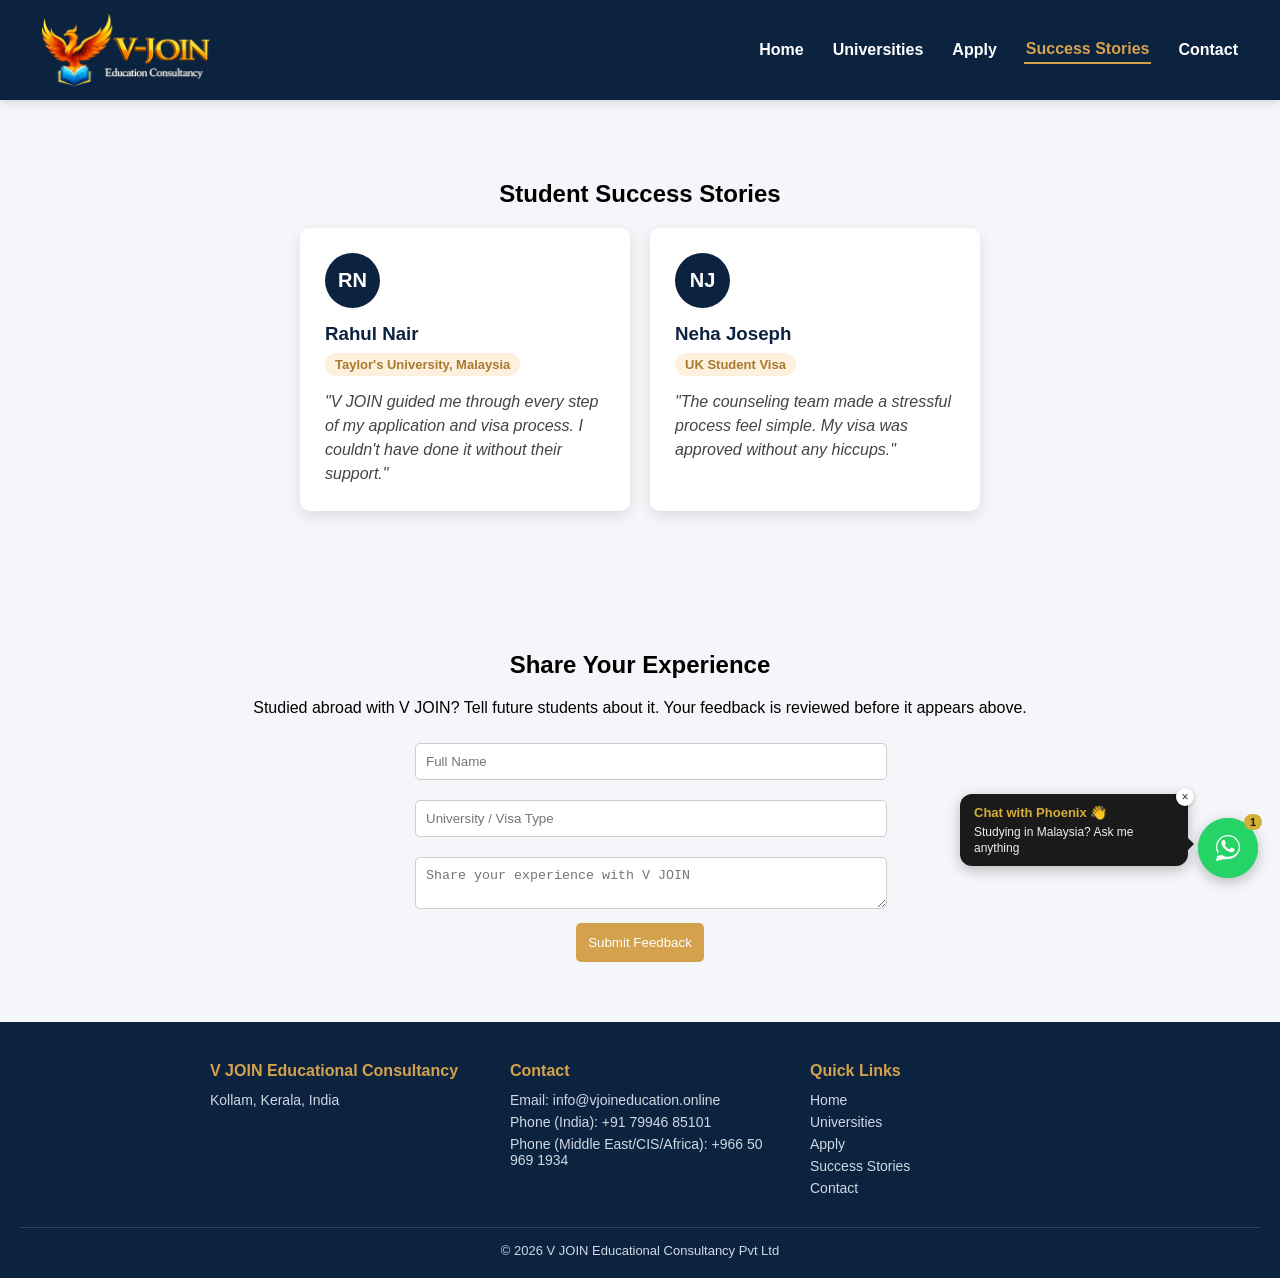
<file: success.html>
<!DOCTYPE html>
<html lang="en">

<head>

<meta charset="UTF-8">
<meta name="viewport" content="width=device-width, initial-scale=1">

<title>Student Success Stories | V JOIN</title>

<meta name="description" content="Success stories of students who studied abroad through V JOIN Educational Consultancy">

<meta property="og:title" content="Student Success Stories | V JOIN">
<meta property="og:description" content="Success stories of students who studied abroad through V JOIN Educational Consultancy">
<meta property="og:type" content="website">
<meta property="og:image" content="images/logo.png">

<link rel="stylesheet" href="style.css">
<link rel="icon" href="images/favicon.png" sizes="32x32">
<link rel="icon" href="images/favicon.png" sizes="16x16">
<link rel="apple-touch-icon" href="images/favicon.png">
<script src="nav.js" defer></script>

</head>

<body>

<header>

<!-- Logo Section -->
<nav class="navbar" aria-label="Primary navigation">

<div class="nav-container">

<img src="images/logo.png" class="logo" alt="V JOIN Educational Consultancy logo">

<button class="nav-toggle" aria-label="Toggle navigation menu" aria-expanded="false" aria-controls="navLinks">
<span></span><span></span><span></span>
</button>

<div class="nav-links" id="navLinks">
<a href="index.html">Home</a>
<a href="universities.html">Universities</a>
<a href="apply.html">Apply</a>
<a href="success.html" class="active" aria-current="page">Success Stories</a>
<a href="contact.html">Contact</a>

</div>

</div>

</nav>

</header>

<section class="section">

<h2>Student Success Stories</h2>

<div class="cards" id="testimonialCards">

<div class="testimonial">
<div class="testimonial-avatar">RN</div>
<h3>Rahul Nair</h3>
<span class="testimonial-badge">Taylor's University, Malaysia</span>
<p>"V JOIN guided me through every step of my application and visa process. I couldn't have done it without their support."</p>
</div>

<div class="testimonial">
<div class="testimonial-avatar">NJ</div>
<h3>Neha Joseph</h3>
<span class="testimonial-badge">UK Student Visa</span>
<p>"The counseling team made a stressful process feel simple. My visa was approved without any hiccups."</p>
</div>

</div>

</section>

<section class="section">

<h2>Share Your Experience</h2>
<p>Studied abroad with V JOIN? Tell future students about it. Your feedback is reviewed before it appears above.</p>

<form id="feedbackForm" style="max-width:450px;margin:0 auto;">
<input type="text" name="name" placeholder="Full Name" maxlength="60" required>
<input type="text" name="university" placeholder="University / Visa Type" maxlength="80" required>
<textarea name="message" placeholder="Share your experience with V JOIN" maxlength="400" required></textarea>
<button type="submit">Submit Feedback</button>
</form>

</section>

<footer>

<div class="footer-content">

<div class="footer-col">
<h3>V JOIN Educational Consultancy</h3>
<p>Kollam, Kerala, India</p>
</div>

<div class="footer-col">
<h3>Contact</h3>
<p>Email: info@vjoineducation.online</p>
<p>Phone (India): +91 79946 85101</p>
<p>Phone (Middle East/CIS/Africa): +966 50 969 1934</p>
</div>

<div class="footer-col">
<h3>Quick Links</h3>
<a href="index.html">Home</a>
<a href="universities.html">Universities</a>
<a href="apply.html">Apply</a>
<a href="success.html">Success Stories</a>
<a href="contact.html">Contact</a>
</div>

</div>

<p class="footer-bottom">© 2026 V JOIN Educational Consultancy Pvt Ltd</p>

<script type="application/ld+json">
{
"@context": "https://schema.org",
"@type": "LocalBusiness",
"name": "V JOIN Educational Consultancy",
"email": "info@vjoineducation.online",
"telephone": "+91-79946-85101",
"address": {
"@type": "PostalAddress",
"addressLocality": "Kollam",
"addressRegion": "Kerala",
"addressCountry": "IN"
}
}
</script>

</footer>

<script>
const FEEDBACK_SCRIPT_URL = "PASTE_YOUR_FEEDBACK_APPS_SCRIPT_URL_HERE";

function escapeText(str){
    const div = document.createElement("div");
    div.textContent = str;
    return div.textContent;
}

function initialsFor(name){
    return name.trim().split(/\s+/).map(w => w[0]).join("").slice(0, 2).toUpperCase();
}

function loadApprovedFeedback(){
    if (FEEDBACK_SCRIPT_URL.startsWith("PASTE_")) return;

    fetch(FEEDBACK_SCRIPT_URL)
        .then(res => res.json())
        .then(list => {
            const container = document.getElementById("testimonialCards");
            list.forEach(item => {
                const card = document.createElement("div");
                card.className = "testimonial";

                const avatar = document.createElement("div");
                avatar.className = "testimonial-avatar";
                avatar.textContent = initialsFor(item.name || "?");

                const name = document.createElement("h3");
                name.textContent = escapeText(item.name || "");

                const badge = document.createElement("span");
                badge.className = "testimonial-badge";
                badge.textContent = escapeText(item.university || "");

                const quote = document.createElement("p");
                quote.textContent = `"${escapeText(item.message || "")}"`;

                card.append(avatar, name, badge, quote);
                container.appendChild(card);
            });
        })
        .catch(() => {});
}

document.getElementById("feedbackForm").addEventListener("submit", function(e){
    e.preventDefault();

    if (FEEDBACK_SCRIPT_URL.startsWith("PASTE_")) {
        alert("Feedback collection isn't set up yet. Please contact us directly for now.");
        return;
    }

    const data = Object.fromEntries(new FormData(this).entries());

    fetch(FEEDBACK_SCRIPT_URL, {
        method: "POST",
        mode: "no-cors",
        headers: { "Content-Type": "application/json" },
        body: JSON.stringify(data)
    }).then(() => {
        alert("Thank you! Your feedback has been submitted and will appear here once reviewed.");
        this.reset();
    }).catch(() => {
        alert("Something went wrong. Please try again.");
    });
});

loadApprovedFeedback();
</script>

<!-- WhatsApp Lead Qualifier Widget -->
<!-- ============================================================
     V-JOIN Floating WhatsApp Lead-Qualifier Widget
     ============================================================
     HOW IT WORKS:
     - Bubble opens a chat-style panel (looks and feels like a
       real chat assistant, but it's simple pre-scripted logic —
       no backend, no AI API, nothing that can go wrong or cost
       money to run).
     - It asks 3 questions one at a time, like a real conversation:
         1. Latest education level
         2. Program they're interested in
         3. Preferred communication language
     - After all 3 are answered, it shows one final button that
       opens REAL WhatsApp with your number, with all 3 answers
       already typed into the message — so you open the chat
       already knowing who they are and what they need.
     ============================================================ -->

<style>
  #vj-wa-bubble {
    position: fixed; bottom: 22px; right: 22px;
    width: 60px; height: 60px; border-radius: 50%;
    background: #25D366; display: flex; align-items: center; justify-content: center;
    box-shadow: 0 4px 14px rgba(0,0,0,0.25); cursor: pointer; z-index: 9999;
    transition: transform 0.2s ease;
  }
  #vj-wa-bubble:hover { transform: scale(1.07); }
  #vj-wa-bubble svg { width: 32px; height: 32px; position: relative; z-index: 2; pointer-events: none; }
  #vj-wa-badge {
    position: absolute; top: -4px; right: -4px; background: #d4af37; color: #1a1a1a;
    font-size: 11px; font-weight: 700; padding: 2px 6px; border-radius: 10px;
    font-family: Arial, sans-serif; z-index: 3; pointer-events: none;
  }

  /* ---- Icon pulse ring: independent of the teaser, runs continuously ---- */
  .vj-pulse-ring {
    position: absolute; inset: 0; border-radius: 50%;
    background: #25D366; z-index: 0; pointer-events: none;
    animation: vjPulse 2.5s ease-out infinite;
  }
  @keyframes vjPulse {
    0% { transform: scale(1); opacity: 0.55; }
    70%, 100% { transform: scale(1.7); opacity: 0; }
  }

  /* ---- Teaser label: appears on load, auto-hides, reappears on a cycle ---- */
  #vj-wa-teaser {
    position: fixed;
    bottom: 34px;
    right: 92px;
    background: #1a1a1a;
    color: #fff;
    padding: 10px 14px;
    border-radius: 12px;
    font-family: Arial, Helvetica, sans-serif;
    max-width: 200px;
    line-height: 1.35;
    box-shadow: 0 4px 14px rgba(0,0,0,0.25);
    z-index: 9998;
    cursor: pointer;
    opacity: 0;
    transform: translateX(10px);
    pointer-events: none;
    transition: opacity 0.35s ease, transform 0.35s ease;
  }
  #vj-wa-teaser.vj-teaser-visible {
    opacity: 1;
    transform: translateX(0);
    pointer-events: auto;
  }
  #vj-wa-teaser.vj-teaser-hidden {
    display: none;
  }
  #vj-wa-teaser .vj-teaser-title { font-weight: bold; font-size: 13px; color: #d4af37; }
  #vj-wa-teaser .vj-teaser-sub { font-size: 12px; color: #eee; margin-top: 2px; }
  #vj-wa-teaser::after {
    content: "";
    position: absolute;
    right: -6px;
    bottom: 16px;
    width: 0; height: 0;
    border-top: 6px solid transparent;
    border-bottom: 6px solid transparent;
    border-left: 6px solid #1a1a1a;
  }
  #vj-wa-teaser-close {
    position: absolute; top: -6px; right: -6px;
    background: #fff; color: #333; width: 18px; height: 18px; border-radius: 50%;
    font-size: 12px; display: flex; align-items: center; justify-content: center;
    box-shadow: 0 1px 4px rgba(0,0,0,0.3); cursor: pointer;
  }

  @media (prefers-reduced-motion: reduce) {
    .vj-pulse-ring { animation: none; opacity: 0; }
    #vj-wa-teaser { transition: opacity 0.2s ease; }
    #vj-wa-teaser.vj-teaser-visible { transform: translateX(0) !important; }
  }

  #vj-wa-panel {
    position: fixed; bottom: 96px; right: 22px; width: 320px; max-width: calc(100vw - 40px);
    background: #fff; border-radius: 14px; box-shadow: 0 10px 40px rgba(0,0,0,0.25);
    font-family: Arial, Helvetica, sans-serif; display: none; flex-direction: column;
    overflow: hidden; z-index: 9999;
  }
  #vj-wa-panel.open { display: flex; }

  #vj-wa-header {
    background: linear-gradient(135deg, #1a1a1a, #2b2b2b); color: #d4af37;
    padding: 14px 16px; display: flex; align-items: center; gap: 10px;
  }
  #vj-wa-header img { width: 34px; height: 34px; border-radius: 50%; background: #fff; object-fit: contain; padding: 2px; }
  #vj-wa-header .vj-title { font-weight: bold; font-size: 14px; color: #fff; }
  #vj-wa-header .vj-sub { font-size: 11px; color: #d4af37; }
  #vj-wa-close { margin-left: auto; cursor: pointer; color: #ccc; font-size: 18px; line-height: 1; }

  #vj-wa-body {
    padding: 14px 16px; background: #ece5dd; max-height: 380px; overflow-y: auto;
  }
  .vj-msg-bot {
    background: #fff; padding: 10px 12px; border-radius: 10px 10px 10px 2px; font-size: 13.5px;
    color: #1a1a1a; margin-bottom: 10px; max-width: 88%; box-shadow: 0 1px 2px rgba(0,0,0,0.08);
  }
  .vj-msg-user {
    background: #d9fdd3; padding: 10px 12px; border-radius: 10px 10px 2px 10px; font-size: 13.5px;
    color: #1a1a1a; margin-bottom: 10px; max-width: 88%; margin-left: auto;
    box-shadow: 0 1px 2px rgba(0,0,0,0.08);
  }
  .vj-typing {
    display: inline-flex; gap: 4px; background: #fff; padding: 10px 14px; border-radius: 10px 10px 10px 2px;
    margin-bottom: 10px; width: fit-content;
  }
  .vj-typing span {
    width: 6px; height: 6px; border-radius: 50%; background: #999; animation: vjBlink 1.2s infinite;
  }
  .vj-typing span:nth-child(2) { animation-delay: 0.2s; }
  .vj-typing span:nth-child(3) { animation-delay: 0.4s; }
  @keyframes vjBlink { 0%, 80%, 100% { opacity: 0.3; } 40% { opacity: 1; } }

  .vj-quick-replies { display: flex; flex-direction: column; gap: 8px; margin-bottom: 10px; }
  .vj-quick-btn {
    background: #fff; border: 1.5px solid #25D366; color: #1a1a1a; padding: 8px 10px;
    border-radius: 8px; font-size: 13px; text-align: left; cursor: pointer;
  }
  .vj-quick-btn:hover { background: #eafaf1; }

  .vj-text-row { display: flex; gap: 6px; margin-bottom: 10px; }
  .vj-text-row input {
    flex: 1; padding: 8px 10px; border-radius: 8px; border: 1.5px solid #ccc; font-size: 13px;
  }
  .vj-text-row button {
    background: #25D366; color: #fff; border: none; padding: 0 14px; border-radius: 8px; cursor: pointer; font-weight: bold;
  }

  #vj-wa-footer { padding: 12px 16px; background: #f7f7f7; border-top: 1px solid #eee; }
  #vj-wa-cta {
    display: block; width: 100%; background: #25D366; color: #fff; text-align: center; padding: 11px;
    border-radius: 8px; font-weight: bold; font-size: 14px; text-decoration: none; box-sizing: border-box;
  }
  #vj-wa-cta:hover { background: #1ebe57; }
</style>

<div id="vj-wa-teaser" onclick="vjToggleWA()">
  <div id="vj-wa-teaser-close" onclick="vjHideTeaser(event)">&times;</div>
  <div class="vj-teaser-title">Chat with Phoenix 👋</div>
  <div class="vj-teaser-sub">Studying in Malaysia? Ask me anything</div>
</div>

<div id="vj-wa-bubble" onclick="vjToggleWA()">
  <span class="vj-pulse-ring" aria-hidden="true"></span>
  <span id="vj-wa-badge">1</span>
  <svg viewBox="0 0 32 32" fill="white"><path d="M16.001 3C9.373 3 4 8.373 4 15c0 2.386.7 4.61 1.902 6.475L4 29l7.727-1.867A11.94 11.94 0 0 0 16.001 27C22.628 27 28 21.627 28 15S22.628 3 16.001 3zm0 21.75c-1.973 0-3.86-.53-5.49-1.53l-.393-.234-4.585 1.107 1.14-4.47-.256-.406A9.71 9.71 0 0 1 5.25 15c0-5.928 4.823-10.75 10.751-10.75S26.75 9.072 26.75 15 21.929 24.75 16.001 24.75zm5.94-8.06c-.325-.163-1.924-.95-2.222-1.058-.298-.108-.515-.163-.732.163-.216.325-.84 1.058-1.03 1.276-.19.217-.38.244-.705.081-.325-.163-1.372-.505-2.614-1.612-.966-.86-1.618-1.922-1.808-2.247-.19-.325-.02-.5.143-.663.147-.146.325-.38.487-.57.163-.19.217-.325.325-.542.108-.217.054-.407-.027-.57-.081-.163-.732-1.765-1.004-2.417-.264-.634-.532-.548-.732-.558l-.624-.011c-.217 0-.57.081-.868.407-.298.325-1.138 1.112-1.138 2.713 0 1.6 1.165 3.146 1.327 3.363.163.217 2.29 3.497 5.55 4.905.776.335 1.381.535 1.853.685.778.247 1.486.212 2.046.129.624-.093 1.924-.786 2.196-1.545.271-.76.271-1.41.19-1.545-.081-.135-.298-.217-.623-.38z"/></svg>
</div>

<div id="vj-wa-panel">
  <div id="vj-wa-header">
    <img src="images/logo.png" alt="V-JOIN">
    <div>
      <div class="vj-title">Phoenix from V-JOIN</div>
      <div class="vj-sub">Usually replies within minutes</div>
    </div>
    <div id="vj-wa-close" onclick="vjToggleWA()">&times;</div>
  </div>

  <div id="vj-wa-body"></div>

  <div id="vj-wa-footer">
    <a id="vj-wa-cta" href="#" target="_blank" style="display:none;">Continue on WhatsApp</a>
  </div>
</div>

<script>
  // ---- EDIT THIS ----
  const VJ_WHATSAPP_NUMBER = "917994685101";
  // --------------------

  const VJ_OPENED_KEY = "vjPhoenixWidgetOpened";
  const VJ_TEASER_DELAY = 1000;    // first appearance, ~1s after load
  const VJ_TEASER_VISIBLE = 7000;  // stays visible ~7s
  const VJ_TEASER_REPEAT = 25000;  // then waits ~25s before showing again

  function vjHasOpened() {
    try { return sessionStorage.getItem(VJ_OPENED_KEY) === "1"; } catch (e) { return false; }
  }

  function vjMarkOpened() {
    try { sessionStorage.setItem(VJ_OPENED_KEY, "1"); } catch (e) {}
  }

  const vjAnswers = { name: "", education: "", program: "", language: "" };
  let vjStarted = false;
  const vjBody = document.getElementById('vj-wa-body');

  let vjTeaserCycleTimer = null;

  function vjShowTeaserEl() {
    if (vjHasOpened()) return;
    const teaser = document.getElementById('vj-wa-teaser');
    if (!teaser) return;
    teaser.classList.remove('vj-teaser-hidden');
    teaser.classList.add('vj-teaser-visible');
    vjTeaserCycleTimer = setTimeout(vjAutoHideTeaser, VJ_TEASER_VISIBLE);
  }

  function vjAutoHideTeaser() {
    const teaser = document.getElementById('vj-wa-teaser');
    if (teaser) teaser.classList.remove('vj-teaser-visible');
    if (!vjHasOpened()) {
      vjTeaserCycleTimer = setTimeout(vjShowTeaserEl, VJ_TEASER_REPEAT);
    }
  }

  function vjHideTeaser(event) {
    event.stopPropagation(); // don't trigger the chat open when tapping the X
    vjMarkOpened();
    clearTimeout(vjTeaserCycleTimer);
    const teaser = document.getElementById('vj-wa-teaser');
    if (teaser) {
      teaser.classList.remove('vj-teaser-visible');
      teaser.classList.add('vj-teaser-hidden');
    }
  }

  function vjToggleWA() {
    const panel = document.getElementById('vj-wa-panel');
    panel.classList.toggle('open');
    if (panel.classList.contains('open')) {
      vjMarkOpened();
      clearTimeout(vjTeaserCycleTimer);
      const teaser = document.getElementById('vj-wa-teaser');
      if (teaser) {
        teaser.classList.remove('vj-teaser-visible');
        teaser.classList.add('vj-teaser-hidden');
      }
      if (!vjStarted) {
        vjStarted = true;
        vjStartFlow();
      }
    }
  }

  // Bootstrap the teaser cycle - only if the visitor hasn't already
  // opened the chat or dismissed the teaser earlier in this visit
  // (persists across every page on the site via sessionStorage).
  (function () {
    const teaser = document.getElementById('vj-wa-teaser');
    if (vjHasOpened()) {
      if (teaser) teaser.classList.add('vj-teaser-hidden');
    } else {
      vjTeaserCycleTimer = setTimeout(vjShowTeaserEl, VJ_TEASER_DELAY);
    }
  })();

  function vjBotBubble(html) {
    const div = document.createElement('div');
    div.className = 'vj-msg-bot';
    div.innerHTML = html;
    vjBody.appendChild(div);
    vjBody.scrollTop = vjBody.scrollHeight;
  }

  function vjUserBubble(text) {
    const div = document.createElement('div');
    div.className = 'vj-msg-user';
    div.textContent = text;
    vjBody.appendChild(div);
    vjBody.scrollTop = vjBody.scrollHeight;
  }

  function vjShowTyping(callback, delay = 700) {
    const typing = document.createElement('div');
    typing.className = 'vj-typing';
    typing.id = 'vj-typing-indicator';
    typing.innerHTML = '<span></span><span></span><span></span>';
    vjBody.appendChild(typing);
    vjBody.scrollTop = vjBody.scrollHeight;
    setTimeout(() => {
      const el = document.getElementById('vj-typing-indicator');
      if (el) el.remove();
      callback();
    }, delay);
  }

  function vjClearInteractive() {
    document.querySelectorAll('.vj-quick-replies, .vj-text-row').forEach(el => el.remove());
  }

  function vjRenderQuickReplies(options, onPick) {
    const wrap = document.createElement('div');
    wrap.className = 'vj-quick-replies';
    options.forEach(opt => {
      const btn = document.createElement('button');
      btn.className = 'vj-quick-btn';
      btn.textContent = opt;
      btn.onclick = () => onPick(opt);
      wrap.appendChild(btn);
    });
    vjBody.appendChild(wrap);
    vjBody.scrollTop = vjBody.scrollHeight;
  }

  function vjRenderTextInput(placeholder, onSubmit) {
    const wrap = document.createElement('div');
    wrap.className = 'vj-text-row';
    const input = document.createElement('input');
    input.placeholder = placeholder;
    const btn = document.createElement('button');
    btn.textContent = 'Go';
    const submit = () => {
      if (input.value.trim() === '') return;
      onSubmit(input.value.trim());
    };
    btn.onclick = submit;
    input.addEventListener('keypress', e => { if (e.key === 'Enter') submit(); });
    wrap.appendChild(input);
    wrap.appendChild(btn);
    vjBody.appendChild(wrap);
    vjBody.scrollTop = vjBody.scrollHeight;
    input.focus();
  }

  function vjStartFlow() {
    vjShowTyping(() => {
      vjBotBubble("👋 Hi! I'm here to connect you with V-JOIN. Just a few quick questions, then I'll take you straight to WhatsApp.");
      vjShowTyping(() => vjAskName(), 600);
    }, 500);
  }

  function vjAskName() {
    vjBotBubble("First, what's your name?");
    vjRenderTextInput("Type your name...", (text) => {
      vjAnswers.name = text;
      vjUserBubble(text);
      document.querySelector('.vj-text-row')?.remove();
      vjShowTyping(() => vjAskEducation(), 600);
    });
  }

  function vjAskEducation() {
    vjBotBubble("1️⃣ What's your latest education qualification?");
    vjRenderQuickReplies(
      ["High School / +2", "Bachelor's Degree", "Master's Degree", "Other"],
      (choice) => {
        vjClearInteractive();
        if (choice === "Other") {
          vjRenderTextInput("Type your qualification...", (text) => {
            vjAnswers.education = text;
            vjUserBubble(text);
            document.querySelector('.vj-text-row')?.remove();
            vjShowTyping(() => vjAskProgram(), 600);
          });
        } else {
          vjAnswers.education = choice;
          vjUserBubble(choice);
          vjShowTyping(() => vjAskProgram(), 600);
        }
      }
    );
  }

  function vjAskProgram() {
    vjBotBubble("2️⃣ Which program are you interested in?");
    vjRenderQuickReplies(
      ["Business / Management", "Computer Science / IT", "Engineering", "Hospitality & Tourism", "Other"],
      (choice) => {
        vjClearInteractive();
        if (choice === "Other") {
          vjRenderTextInput("Type the program...", (text) => {
            vjAnswers.program = text;
            vjUserBubble(text);
            document.querySelector('.vj-text-row')?.remove();
            vjShowTyping(() => vjAskLanguage(), 600);
          });
        } else {
          vjAnswers.program = choice;
          vjUserBubble(choice);
          vjShowTyping(() => vjAskLanguage(), 600);
        }
      }
    );
  }

  function vjAskLanguage() {
    vjBotBubble("3️⃣ Preferred language to communicate in?");
    vjRenderQuickReplies(
      ["English", "Malayalam", "Hindi", "Other"],
      (choice) => {
        vjClearInteractive();
        if (choice === "Other") {
          vjRenderTextInput("Type your preferred language...", (text) => {
            vjAnswers.language = text;
            vjUserBubble(text);
            document.querySelector('.vj-text-row')?.remove();
            vjShowTyping(() => vjFinish(), 600);
          });
        } else {
          vjAnswers.language = choice;
          vjUserBubble(choice);
          vjShowTyping(() => vjFinish(), 600);
        }
      }
    );
  }

  function vjFinish() {
    vjBotBubble("✅ Thanks, " + vjAnswers.name + "! Tap below to continue on WhatsApp — our team will pick up right where we left off.");

    const message =
      "Hi V-JOIN! I'm interested in studying in Malaysia.\n" +
      "🙋 Name: " + vjAnswers.name + "\n" +
      "🎓 Latest education: " + vjAnswers.education + "\n" +
      "📚 Program interested in: " + vjAnswers.program + "\n" +
      "💬 Preferred language: " + vjAnswers.language;

    const encoded = encodeURIComponent(message);
    const link = "https://wa.me/" + VJ_WHATSAPP_NUMBER + "?text=" + encoded;

    const cta = document.getElementById('vj-wa-cta');
    cta.href = link;
    cta.style.display = 'block';
  }
</script>
<!-- End WhatsApp Lead Qualifier Widget -->

</body>
</html>
</file>
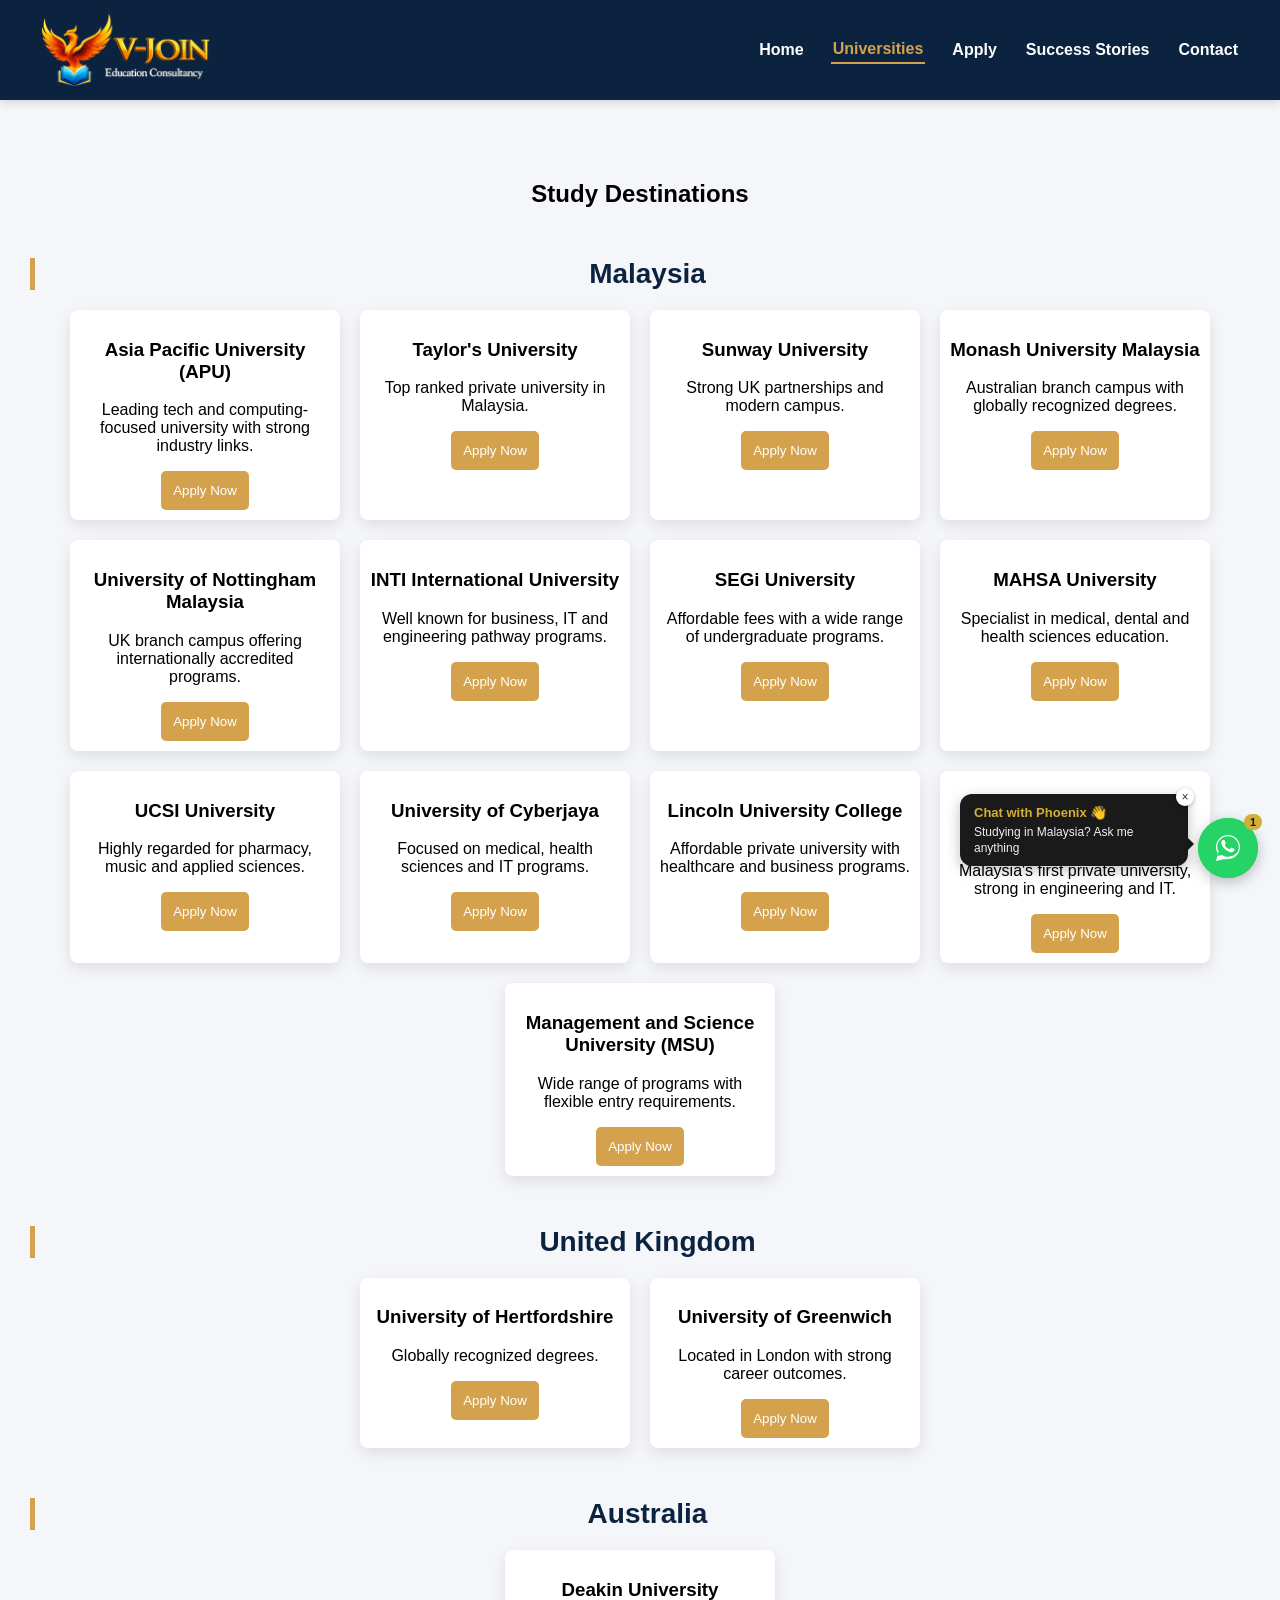
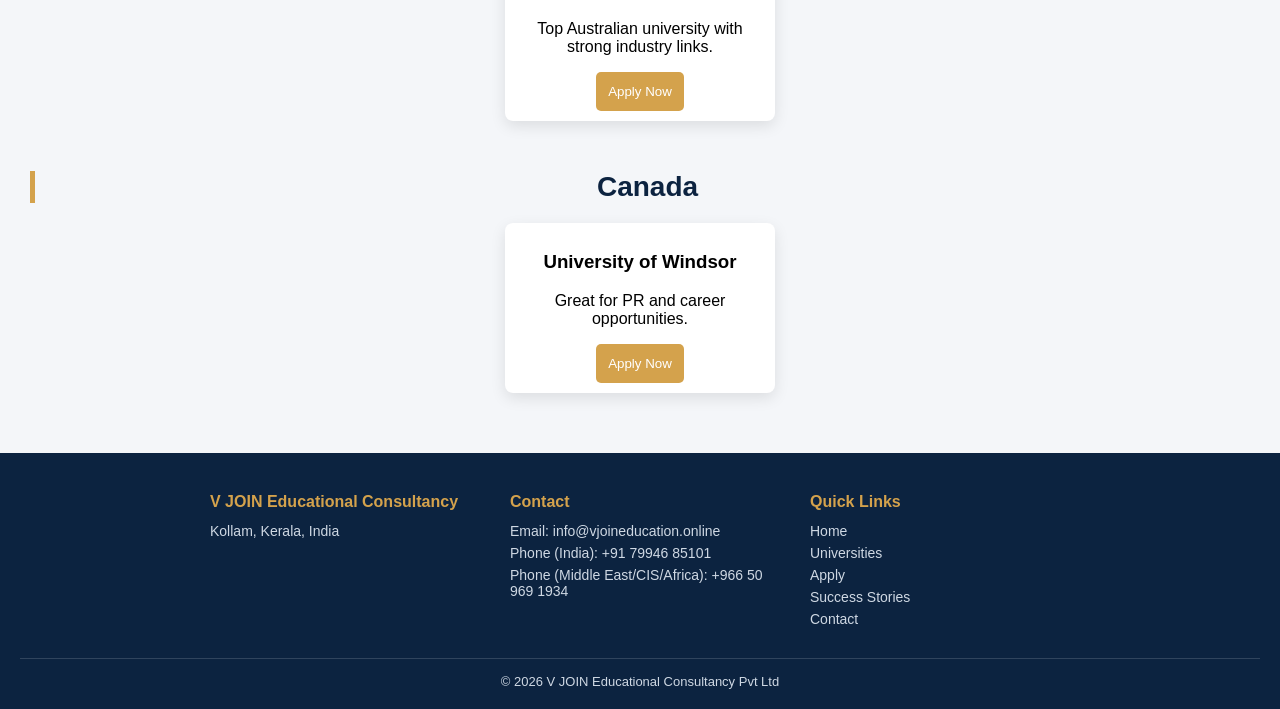
<file: universities.html>
<!DOCTYPE html>
<html lang="en">

<head>

<meta charset="UTF-8">
<meta name="viewport" content="width=device-width, initial-scale=1">

<title>Universities | V JOIN</title>

<meta name="description" content="Partner universities of V JOIN Educational Consultancy">

<meta property="og:title" content="Universities | V JOIN">
<meta property="og:description" content="Partner universities of V JOIN Educational Consultancy">
<meta property="og:type" content="website">
<meta property="og:image" content="images/logo.png">

<link rel="stylesheet" href="style.css">
<link rel="icon" href="images/favicon.png" sizes="32x32">
<link rel="icon" href="images/favicon.png" sizes="16x16">
<link rel="apple-touch-icon" href="images/favicon.png">
<script src="nav.js" defer></script>
</head>

<body>

<header>

<!-- Logo Section -->
<nav class="navbar" aria-label="Primary navigation">

<div class="nav-container">

<img src="images/logo.png" class="logo" alt="V JOIN Educational Consultancy logo">

<button class="nav-toggle" aria-label="Toggle navigation menu" aria-expanded="false" aria-controls="navLinks">
<span></span><span></span><span></span>
</button>

<div class="nav-links" id="navLinks">
<a href="index.html">Home</a>
<a href="universities.html" class="active" aria-current="page">Universities</a>
<a href="apply.html">Apply</a>
<a href="success.html">Success Stories</a>
<a href="contact.html">Contact</a>

</div>

</div>

</nav>

</header>

<section class="section">

<h2>Study Destinations</h2>

<p id="viewAllLink" style="display:none;"><a href="universities.html">&larr; View All Destinations</a></p>

<!-- MALAYSIA -->
<div class="country-block" data-country="malaysia">
<h2 class="country-title">Malaysia</h2>

<div class="cards">

<div class="card">
<h3>Asia Pacific University (APU)</h3>
<p>Leading tech and computing-focused university with strong industry links.</p>
<button onclick="location.href='apply.html'">Apply Now</button>
</div>

<div class="card">
<h3>Taylor's University</h3>
<p>Top ranked private university in Malaysia.</p>
<button onclick="location.href='apply.html'">Apply Now</button>
</div>

<div class="card">
<h3>Sunway University</h3>
<p>Strong UK partnerships and modern campus.</p>
<button onclick="location.href='apply.html'">Apply Now</button>
</div>

<div class="card">
<h3>Monash University Malaysia</h3>
<p>Australian branch campus with globally recognized degrees.</p>
<button onclick="location.href='apply.html'">Apply Now</button>
</div>

<div class="card">
<h3>University of Nottingham Malaysia</h3>
<p>UK branch campus offering internationally accredited programs.</p>
<button onclick="location.href='apply.html'">Apply Now</button>
</div>

<div class="card">
<h3>INTI International University</h3>
<p>Well known for business, IT and engineering pathway programs.</p>
<button onclick="location.href='apply.html'">Apply Now</button>
</div>

<div class="card">
<h3>SEGi University</h3>
<p>Affordable fees with a wide range of undergraduate programs.</p>
<button onclick="location.href='apply.html'">Apply Now</button>
</div>

<div class="card">
<h3>MAHSA University</h3>
<p>Specialist in medical, dental and health sciences education.</p>
<button onclick="location.href='apply.html'">Apply Now</button>
</div>

<div class="card">
<h3>UCSI University</h3>
<p>Highly regarded for pharmacy, music and applied sciences.</p>
<button onclick="location.href='apply.html'">Apply Now</button>
</div>

<div class="card">
<h3>University of Cyberjaya</h3>
<p>Focused on medical, health sciences and IT programs.</p>
<button onclick="location.href='apply.html'">Apply Now</button>
</div>

<div class="card">
<h3>Lincoln University College</h3>
<p>Affordable private university with healthcare and business programs.</p>
<button onclick="location.href='apply.html'">Apply Now</button>
</div>

<div class="card">
<h3>Multimedia University (MMU)</h3>
<p>Malaysia's first private university, strong in engineering and IT.</p>
<button onclick="location.href='apply.html'">Apply Now</button>
</div>

<div class="card">
<h3>Management and Science University (MSU)</h3>
<p>Wide range of programs with flexible entry requirements.</p>
<button onclick="location.href='apply.html'">Apply Now</button>
</div>

</div>

</div>


<!-- UK -->
<div class="country-block" data-country="uk">
<h2 class="country-title">United Kingdom</h2>

<div class="cards">

<div class="card">
<h3>University of Hertfordshire</h3>
<p>Globally recognized degrees.</p>
<button onclick="location.href='apply.html'">Apply Now</button>
</div>

<div class="card">
<h3>University of Greenwich</h3>
<p>Located in London with strong career outcomes.</p>
<button onclick="location.href='apply.html'">Apply Now</button>
</div>

</div>

</div>


<!-- AUSTRALIA -->
<div class="country-block" data-country="australia">
<h2 class="country-title">Australia</h2>

<div class="cards">

<div class="card">
<h3>Deakin University</h3>
<p>Top Australian university with strong industry links.</p>
<button onclick="location.href='apply.html'">Apply Now</button>
</div>

</div>

</div>


<!-- CANADA -->
<div class="country-block" data-country="canada">
<h2 class="country-title">Canada</h2>

<div class="cards">

<div class="card">
<h3>University of Windsor</h3>
<p>Great for PR and career opportunities.</p>
<button onclick="location.href='apply.html'">Apply Now</button>
</div>

</div>

</div>

</section>
<footer>

<div class="footer-content">

<div class="footer-col">
<h3>V JOIN Educational Consultancy</h3>
<p>Kollam, Kerala, India</p>
</div>

<div class="footer-col">
<h3>Contact</h3>
<p>Email: info@vjoineducation.online</p>
<p>Phone (India): +91 79946 85101</p>
<p>Phone (Middle East/CIS/Africa): +966 50 969 1934</p>
</div>

<div class="footer-col">
<h3>Quick Links</h3>
<a href="index.html">Home</a>
<a href="universities.html">Universities</a>
<a href="apply.html">Apply</a>
<a href="success.html">Success Stories</a>
<a href="contact.html">Contact</a>
</div>

</div>

<p class="footer-bottom">© 2026 V JOIN Educational Consultancy Pvt Ltd</p>

<script type="application/ld+json">
{
"@context": "https://schema.org",
"@type": "LocalBusiness",
"name": "V JOIN Educational Consultancy",
"email": "info@vjoineducation.online",
"telephone": "+91-79946-85101",
"address": {
"@type": "PostalAddress",
"addressLocality": "Kollam",
"addressRegion": "Kerala",
"addressCountry": "IN"
}
}
</script>

</footer>

<script>
(function(){
    const params = new URLSearchParams(window.location.search);
    const country = params.get("country");
    if (!country) return;

    document.querySelectorAll(".country-block").forEach(function(block){
        if (block.dataset.country !== country) {
            block.style.display = "none";
        }
    });

    const viewAll = document.getElementById("viewAllLink");
    if (viewAll) viewAll.style.display = "block";
})();
</script>

<!-- WhatsApp Lead Qualifier Widget -->
<!-- ============================================================
     V-JOIN Floating WhatsApp Lead-Qualifier Widget
     ============================================================
     HOW IT WORKS:
     - Bubble opens a chat-style panel (looks and feels like a
       real chat assistant, but it's simple pre-scripted logic —
       no backend, no AI API, nothing that can go wrong or cost
       money to run).
     - It asks 3 questions one at a time, like a real conversation:
         1. Latest education level
         2. Program they're interested in
         3. Preferred communication language
     - After all 3 are answered, it shows one final button that
       opens REAL WhatsApp with your number, with all 3 answers
       already typed into the message — so you open the chat
       already knowing who they are and what they need.
     ============================================================ -->

<style>
  #vj-wa-bubble {
    position: fixed; bottom: 22px; right: 22px;
    width: 60px; height: 60px; border-radius: 50%;
    background: #25D366; display: flex; align-items: center; justify-content: center;
    box-shadow: 0 4px 14px rgba(0,0,0,0.25); cursor: pointer; z-index: 9999;
    transition: transform 0.2s ease;
  }
  #vj-wa-bubble:hover { transform: scale(1.07); }
  #vj-wa-bubble svg { width: 32px; height: 32px; position: relative; z-index: 2; pointer-events: none; }
  #vj-wa-badge {
    position: absolute; top: -4px; right: -4px; background: #d4af37; color: #1a1a1a;
    font-size: 11px; font-weight: 700; padding: 2px 6px; border-radius: 10px;
    font-family: Arial, sans-serif; z-index: 3; pointer-events: none;
  }

  /* ---- Icon pulse ring: independent of the teaser, runs continuously ---- */
  .vj-pulse-ring {
    position: absolute; inset: 0; border-radius: 50%;
    background: #25D366; z-index: 0; pointer-events: none;
    animation: vjPulse 2.5s ease-out infinite;
  }
  @keyframes vjPulse {
    0% { transform: scale(1); opacity: 0.55; }
    70%, 100% { transform: scale(1.7); opacity: 0; }
  }

  /* ---- Teaser label: appears on load, auto-hides, reappears on a cycle ---- */
  #vj-wa-teaser {
    position: fixed;
    bottom: 34px;
    right: 92px;
    background: #1a1a1a;
    color: #fff;
    padding: 10px 14px;
    border-radius: 12px;
    font-family: Arial, Helvetica, sans-serif;
    max-width: 200px;
    line-height: 1.35;
    box-shadow: 0 4px 14px rgba(0,0,0,0.25);
    z-index: 9998;
    cursor: pointer;
    opacity: 0;
    transform: translateX(10px);
    pointer-events: none;
    transition: opacity 0.35s ease, transform 0.35s ease;
  }
  #vj-wa-teaser.vj-teaser-visible {
    opacity: 1;
    transform: translateX(0);
    pointer-events: auto;
  }
  #vj-wa-teaser.vj-teaser-hidden {
    display: none;
  }
  #vj-wa-teaser .vj-teaser-title { font-weight: bold; font-size: 13px; color: #d4af37; }
  #vj-wa-teaser .vj-teaser-sub { font-size: 12px; color: #eee; margin-top: 2px; }
  #vj-wa-teaser::after {
    content: "";
    position: absolute;
    right: -6px;
    bottom: 16px;
    width: 0; height: 0;
    border-top: 6px solid transparent;
    border-bottom: 6px solid transparent;
    border-left: 6px solid #1a1a1a;
  }
  #vj-wa-teaser-close {
    position: absolute; top: -6px; right: -6px;
    background: #fff; color: #333; width: 18px; height: 18px; border-radius: 50%;
    font-size: 12px; display: flex; align-items: center; justify-content: center;
    box-shadow: 0 1px 4px rgba(0,0,0,0.3); cursor: pointer;
  }

  @media (prefers-reduced-motion: reduce) {
    .vj-pulse-ring { animation: none; opacity: 0; }
    #vj-wa-teaser { transition: opacity 0.2s ease; }
    #vj-wa-teaser.vj-teaser-visible { transform: translateX(0) !important; }
  }

  #vj-wa-panel {
    position: fixed; bottom: 96px; right: 22px; width: 320px; max-width: calc(100vw - 40px);
    background: #fff; border-radius: 14px; box-shadow: 0 10px 40px rgba(0,0,0,0.25);
    font-family: Arial, Helvetica, sans-serif; display: none; flex-direction: column;
    overflow: hidden; z-index: 9999;
  }
  #vj-wa-panel.open { display: flex; }

  #vj-wa-header {
    background: linear-gradient(135deg, #1a1a1a, #2b2b2b); color: #d4af37;
    padding: 14px 16px; display: flex; align-items: center; gap: 10px;
  }
  #vj-wa-header img { width: 34px; height: 34px; border-radius: 50%; background: #fff; object-fit: contain; padding: 2px; }
  #vj-wa-header .vj-title { font-weight: bold; font-size: 14px; color: #fff; }
  #vj-wa-header .vj-sub { font-size: 11px; color: #d4af37; }
  #vj-wa-close { margin-left: auto; cursor: pointer; color: #ccc; font-size: 18px; line-height: 1; }

  #vj-wa-body {
    padding: 14px 16px; background: #ece5dd; max-height: 380px; overflow-y: auto;
  }
  .vj-msg-bot {
    background: #fff; padding: 10px 12px; border-radius: 10px 10px 10px 2px; font-size: 13.5px;
    color: #1a1a1a; margin-bottom: 10px; max-width: 88%; box-shadow: 0 1px 2px rgba(0,0,0,0.08);
  }
  .vj-msg-user {
    background: #d9fdd3; padding: 10px 12px; border-radius: 10px 10px 2px 10px; font-size: 13.5px;
    color: #1a1a1a; margin-bottom: 10px; max-width: 88%; margin-left: auto;
    box-shadow: 0 1px 2px rgba(0,0,0,0.08);
  }
  .vj-typing {
    display: inline-flex; gap: 4px; background: #fff; padding: 10px 14px; border-radius: 10px 10px 10px 2px;
    margin-bottom: 10px; width: fit-content;
  }
  .vj-typing span {
    width: 6px; height: 6px; border-radius: 50%; background: #999; animation: vjBlink 1.2s infinite;
  }
  .vj-typing span:nth-child(2) { animation-delay: 0.2s; }
  .vj-typing span:nth-child(3) { animation-delay: 0.4s; }
  @keyframes vjBlink { 0%, 80%, 100% { opacity: 0.3; } 40% { opacity: 1; } }

  .vj-quick-replies { display: flex; flex-direction: column; gap: 8px; margin-bottom: 10px; }
  .vj-quick-btn {
    background: #fff; border: 1.5px solid #25D366; color: #1a1a1a; padding: 8px 10px;
    border-radius: 8px; font-size: 13px; text-align: left; cursor: pointer;
  }
  .vj-quick-btn:hover { background: #eafaf1; }

  .vj-text-row { display: flex; gap: 6px; margin-bottom: 10px; }
  .vj-text-row input {
    flex: 1; padding: 8px 10px; border-radius: 8px; border: 1.5px solid #ccc; font-size: 13px;
  }
  .vj-text-row button {
    background: #25D366; color: #fff; border: none; padding: 0 14px; border-radius: 8px; cursor: pointer; font-weight: bold;
  }

  #vj-wa-footer { padding: 12px 16px; background: #f7f7f7; border-top: 1px solid #eee; }
  #vj-wa-cta {
    display: block; width: 100%; background: #25D366; color: #fff; text-align: center; padding: 11px;
    border-radius: 8px; font-weight: bold; font-size: 14px; text-decoration: none; box-sizing: border-box;
  }
  #vj-wa-cta:hover { background: #1ebe57; }
</style>

<div id="vj-wa-teaser" onclick="vjToggleWA()">
  <div id="vj-wa-teaser-close" onclick="vjHideTeaser(event)">&times;</div>
  <div class="vj-teaser-title">Chat with Phoenix 👋</div>
  <div class="vj-teaser-sub">Studying in Malaysia? Ask me anything</div>
</div>

<div id="vj-wa-bubble" onclick="vjToggleWA()">
  <span class="vj-pulse-ring" aria-hidden="true"></span>
  <span id="vj-wa-badge">1</span>
  <svg viewBox="0 0 32 32" fill="white"><path d="M16.001 3C9.373 3 4 8.373 4 15c0 2.386.7 4.61 1.902 6.475L4 29l7.727-1.867A11.94 11.94 0 0 0 16.001 27C22.628 27 28 21.627 28 15S22.628 3 16.001 3zm0 21.75c-1.973 0-3.86-.53-5.49-1.53l-.393-.234-4.585 1.107 1.14-4.47-.256-.406A9.71 9.71 0 0 1 5.25 15c0-5.928 4.823-10.75 10.751-10.75S26.75 9.072 26.75 15 21.929 24.75 16.001 24.75zm5.94-8.06c-.325-.163-1.924-.95-2.222-1.058-.298-.108-.515-.163-.732.163-.216.325-.84 1.058-1.03 1.276-.19.217-.38.244-.705.081-.325-.163-1.372-.505-2.614-1.612-.966-.86-1.618-1.922-1.808-2.247-.19-.325-.02-.5.143-.663.147-.146.325-.38.487-.57.163-.19.217-.325.325-.542.108-.217.054-.407-.027-.57-.081-.163-.732-1.765-1.004-2.417-.264-.634-.532-.548-.732-.558l-.624-.011c-.217 0-.57.081-.868.407-.298.325-1.138 1.112-1.138 2.713 0 1.6 1.165 3.146 1.327 3.363.163.217 2.29 3.497 5.55 4.905.776.335 1.381.535 1.853.685.778.247 1.486.212 2.046.129.624-.093 1.924-.786 2.196-1.545.271-.76.271-1.41.19-1.545-.081-.135-.298-.217-.623-.38z"/></svg>
</div>

<div id="vj-wa-panel">
  <div id="vj-wa-header">
    <img src="images/logo.png" alt="V-JOIN">
    <div>
      <div class="vj-title">Phoenix from V-JOIN</div>
      <div class="vj-sub">Usually replies within minutes</div>
    </div>
    <div id="vj-wa-close" onclick="vjToggleWA()">&times;</div>
  </div>

  <div id="vj-wa-body"></div>

  <div id="vj-wa-footer">
    <a id="vj-wa-cta" href="#" target="_blank" style="display:none;">Continue on WhatsApp</a>
  </div>
</div>

<script>
  // ---- EDIT THIS ----
  const VJ_WHATSAPP_NUMBER = "917994685101";
  // --------------------

  const VJ_OPENED_KEY = "vjPhoenixWidgetOpened";
  const VJ_TEASER_DELAY = 1000;    // first appearance, ~1s after load
  const VJ_TEASER_VISIBLE = 7000;  // stays visible ~7s
  const VJ_TEASER_REPEAT = 25000;  // then waits ~25s before showing again

  function vjHasOpened() {
    try { return sessionStorage.getItem(VJ_OPENED_KEY) === "1"; } catch (e) { return false; }
  }

  function vjMarkOpened() {
    try { sessionStorage.setItem(VJ_OPENED_KEY, "1"); } catch (e) {}
  }

  const vjAnswers = { name: "", education: "", program: "", language: "" };
  let vjStarted = false;
  const vjBody = document.getElementById('vj-wa-body');

  let vjTeaserCycleTimer = null;

  function vjShowTeaserEl() {
    if (vjHasOpened()) return;
    const teaser = document.getElementById('vj-wa-teaser');
    if (!teaser) return;
    teaser.classList.remove('vj-teaser-hidden');
    teaser.classList.add('vj-teaser-visible');
    vjTeaserCycleTimer = setTimeout(vjAutoHideTeaser, VJ_TEASER_VISIBLE);
  }

  function vjAutoHideTeaser() {
    const teaser = document.getElementById('vj-wa-teaser');
    if (teaser) teaser.classList.remove('vj-teaser-visible');
    if (!vjHasOpened()) {
      vjTeaserCycleTimer = setTimeout(vjShowTeaserEl, VJ_TEASER_REPEAT);
    }
  }

  function vjHideTeaser(event) {
    event.stopPropagation(); // don't trigger the chat open when tapping the X
    vjMarkOpened();
    clearTimeout(vjTeaserCycleTimer);
    const teaser = document.getElementById('vj-wa-teaser');
    if (teaser) {
      teaser.classList.remove('vj-teaser-visible');
      teaser.classList.add('vj-teaser-hidden');
    }
  }

  function vjToggleWA() {
    const panel = document.getElementById('vj-wa-panel');
    panel.classList.toggle('open');
    if (panel.classList.contains('open')) {
      vjMarkOpened();
      clearTimeout(vjTeaserCycleTimer);
      const teaser = document.getElementById('vj-wa-teaser');
      if (teaser) {
        teaser.classList.remove('vj-teaser-visible');
        teaser.classList.add('vj-teaser-hidden');
      }
      if (!vjStarted) {
        vjStarted = true;
        vjStartFlow();
      }
    }
  }

  // Bootstrap the teaser cycle - only if the visitor hasn't already
  // opened the chat or dismissed the teaser earlier in this visit
  // (persists across every page on the site via sessionStorage).
  (function () {
    const teaser = document.getElementById('vj-wa-teaser');
    if (vjHasOpened()) {
      if (teaser) teaser.classList.add('vj-teaser-hidden');
    } else {
      vjTeaserCycleTimer = setTimeout(vjShowTeaserEl, VJ_TEASER_DELAY);
    }
  })();

  function vjBotBubble(html) {
    const div = document.createElement('div');
    div.className = 'vj-msg-bot';
    div.innerHTML = html;
    vjBody.appendChild(div);
    vjBody.scrollTop = vjBody.scrollHeight;
  }

  function vjUserBubble(text) {
    const div = document.createElement('div');
    div.className = 'vj-msg-user';
    div.textContent = text;
    vjBody.appendChild(div);
    vjBody.scrollTop = vjBody.scrollHeight;
  }

  function vjShowTyping(callback, delay = 700) {
    const typing = document.createElement('div');
    typing.className = 'vj-typing';
    typing.id = 'vj-typing-indicator';
    typing.innerHTML = '<span></span><span></span><span></span>';
    vjBody.appendChild(typing);
    vjBody.scrollTop = vjBody.scrollHeight;
    setTimeout(() => {
      const el = document.getElementById('vj-typing-indicator');
      if (el) el.remove();
      callback();
    }, delay);
  }

  function vjClearInteractive() {
    document.querySelectorAll('.vj-quick-replies, .vj-text-row').forEach(el => el.remove());
  }

  function vjRenderQuickReplies(options, onPick) {
    const wrap = document.createElement('div');
    wrap.className = 'vj-quick-replies';
    options.forEach(opt => {
      const btn = document.createElement('button');
      btn.className = 'vj-quick-btn';
      btn.textContent = opt;
      btn.onclick = () => onPick(opt);
      wrap.appendChild(btn);
    });
    vjBody.appendChild(wrap);
    vjBody.scrollTop = vjBody.scrollHeight;
  }

  function vjRenderTextInput(placeholder, onSubmit) {
    const wrap = document.createElement('div');
    wrap.className = 'vj-text-row';
    const input = document.createElement('input');
    input.placeholder = placeholder;
    const btn = document.createElement('button');
    btn.textContent = 'Go';
    const submit = () => {
      if (input.value.trim() === '') return;
      onSubmit(input.value.trim());
    };
    btn.onclick = submit;
    input.addEventListener('keypress', e => { if (e.key === 'Enter') submit(); });
    wrap.appendChild(input);
    wrap.appendChild(btn);
    vjBody.appendChild(wrap);
    vjBody.scrollTop = vjBody.scrollHeight;
    input.focus();
  }

  function vjStartFlow() {
    vjShowTyping(() => {
      vjBotBubble("👋 Hi! I'm here to connect you with V-JOIN. Just a few quick questions, then I'll take you straight to WhatsApp.");
      vjShowTyping(() => vjAskName(), 600);
    }, 500);
  }

  function vjAskName() {
    vjBotBubble("First, what's your name?");
    vjRenderTextInput("Type your name...", (text) => {
      vjAnswers.name = text;
      vjUserBubble(text);
      document.querySelector('.vj-text-row')?.remove();
      vjShowTyping(() => vjAskEducation(), 600);
    });
  }

  function vjAskEducation() {
    vjBotBubble("1️⃣ What's your latest education qualification?");
    vjRenderQuickReplies(
      ["High School / +2", "Bachelor's Degree", "Master's Degree", "Other"],
      (choice) => {
        vjClearInteractive();
        if (choice === "Other") {
          vjRenderTextInput("Type your qualification...", (text) => {
            vjAnswers.education = text;
            vjUserBubble(text);
            document.querySelector('.vj-text-row')?.remove();
            vjShowTyping(() => vjAskProgram(), 600);
          });
        } else {
          vjAnswers.education = choice;
          vjUserBubble(choice);
          vjShowTyping(() => vjAskProgram(), 600);
        }
      }
    );
  }

  function vjAskProgram() {
    vjBotBubble("2️⃣ Which program are you interested in?");
    vjRenderQuickReplies(
      ["Business / Management", "Computer Science / IT", "Engineering", "Hospitality & Tourism", "Other"],
      (choice) => {
        vjClearInteractive();
        if (choice === "Other") {
          vjRenderTextInput("Type the program...", (text) => {
            vjAnswers.program = text;
            vjUserBubble(text);
            document.querySelector('.vj-text-row')?.remove();
            vjShowTyping(() => vjAskLanguage(), 600);
          });
        } else {
          vjAnswers.program = choice;
          vjUserBubble(choice);
          vjShowTyping(() => vjAskLanguage(), 600);
        }
      }
    );
  }

  function vjAskLanguage() {
    vjBotBubble("3️⃣ Preferred language to communicate in?");
    vjRenderQuickReplies(
      ["English", "Malayalam", "Hindi", "Other"],
      (choice) => {
        vjClearInteractive();
        if (choice === "Other") {
          vjRenderTextInput("Type your preferred language...", (text) => {
            vjAnswers.language = text;
            vjUserBubble(text);
            document.querySelector('.vj-text-row')?.remove();
            vjShowTyping(() => vjFinish(), 600);
          });
        } else {
          vjAnswers.language = choice;
          vjUserBubble(choice);
          vjShowTyping(() => vjFinish(), 600);
        }
      }
    );
  }

  function vjFinish() {
    vjBotBubble("✅ Thanks, " + vjAnswers.name + "! Tap below to continue on WhatsApp — our team will pick up right where we left off.");

    const message =
      "Hi V-JOIN! I'm interested in studying in Malaysia.\n" +
      "🙋 Name: " + vjAnswers.name + "\n" +
      "🎓 Latest education: " + vjAnswers.education + "\n" +
      "📚 Program interested in: " + vjAnswers.program + "\n" +
      "💬 Preferred language: " + vjAnswers.language;

    const encoded = encodeURIComponent(message);
    const link = "https://wa.me/" + VJ_WHATSAPP_NUMBER + "?text=" + encoded;

    const cta = document.getElementById('vj-wa-cta');
    cta.href = link;
    cta.style.display = 'block';
  }
</script>
<!-- End WhatsApp Lead Qualifier Widget -->

</body>
</html>
</file>
<file: style.css>
body{
font-family:'Poppins', sans-serif;
margin:0;
background:#f4f6f9;
}

/* NAVBAR */

.navbar{
background:#0c2340;
padding:10px 40px;
box-shadow:0 2px 10px rgba(0,0,0,0.15);
position:sticky;
top:0;
z-index:100;
}

.nav-container{
display:flex;
align-items:center;
justify-content:space-between;
max-width:1200px;
margin:auto;
}

/* LOGO */

.logo{
height:80px;
width:auto;
}

/* NAV TOGGLE (mobile hamburger) */

.nav-toggle{
display:none;
flex-direction:column;
justify-content:center;
align-items:center;
gap:5px;
width:36px;
height:36px;
background:none;
border:none;
cursor:pointer;
padding:0;
}

.nav-toggle span{
display:block;
width:26px;
height:3px;
background:white;
border-radius:2px;
transition:0.3s;
}

.nav-toggle[aria-expanded="true"] span:nth-child(1){
transform:translateY(8px) rotate(45deg);
}

.nav-toggle[aria-expanded="true"] span:nth-child(2){
opacity:0;
}

.nav-toggle[aria-expanded="true"] span:nth-child(3){
transform:translateY(-8px) rotate(-45deg);
}

/* NAV LINKS */

.nav-links{
display:flex;
align-items:center;
}

.nav-links a{
color:white;
margin-left:25px;
text-decoration:none;
font-weight:600;
font-size:16px;
transition:0.3s;
padding:4px 2px;
}

.nav-links a:hover{
color:#d4a24c;
}

.nav-links a:focus-visible{
outline:2px solid #d4a24c;
outline-offset:4px;
border-radius:3px;
}

.nav-links a.active{
color:#d4a24c;
border-bottom:2px solid #d4a24c;
}

/* HERO SECTION */

.hero{
min-height:500px;
background:url("images/hero.avif");
background-size:cover;
background-position:center;
display:flex;
align-items:center;
justify-content:center;
text-align:center;
color:white;
position:relative;
padding:40px 20px;
box-sizing:border-box;
}

.hero::after{
content:"";
position:absolute;
top:0;
left:0;
width:100%;
height:100%;
background:rgba(0,0,0,0.5);
}

.hero-content{
position:relative;
z-index:2;
max-width:700px;
padding:0 10px;
}

.hero h2{
font-size:48px;
font-weight:700;
line-height:1.2;
letter-spacing:-0.5px;
margin-bottom:18px;
text-shadow:0 2px 12px rgba(0,0,0,0.3);
opacity:0;
animation:heroFadeUp 0.7s ease-out forwards;
}

.hero p{
font-size:20px;
font-weight:300;
line-height:1.6;
margin-bottom:30px;
opacity:0;
animation:heroFadeUp 0.7s ease-out 0.15s forwards;
}

@media (min-width:1200px){
.hero h2{
font-size:54px;
}
}

/* HERO BUTTONS */

.hero-btn,
.hero-btn2{
display:inline-flex;
align-items:center;
justify-content:center;
font-size:16px;
font-weight:600;
padding:14px 28px;
border-radius:6px;
text-decoration:none;
transition:transform 0.25s ease, box-shadow 0.25s ease, background 0.25s ease;
opacity:0;
animation:heroFadeUp 0.7s ease-out 0.3s forwards;
}

.hero-btn{
background:#d4a24c;
color:white;
margin-right:12px;
box-shadow:0 4px 14px rgba(212,162,76,0.35);
}

.hero-btn:hover{
background:#c28f36;
transform:translateY(-3px);
box-shadow:0 8px 20px rgba(212,162,76,0.45);
}

.hero-btn2{
background:white;
color:#0c2340;
box-shadow:0 4px 14px rgba(0,0,0,0.15);
}

.hero-btn2:hover{
transform:translateY(-3px);
box-shadow:0 8px 20px rgba(0,0,0,0.2);
}

.hero-btn:focus-visible,
.hero-btn2:focus-visible{
outline:3px solid #d4a24c;
outline-offset:3px;
}

@keyframes heroFadeUp{
from{
opacity:0;
transform:translateY(16px);
}
to{
opacity:1;
transform:translateY(0);
}
}

@media (prefers-reduced-motion: reduce){
.hero h2,
.hero p,
.hero-btn,
.hero-btn2{
animation:none;
opacity:1;
}
}

/* CONTENT SECTION */

.section{
padding:60px 30px;
text-align:center;
}

/* CARDS */

.cards{
display:flex;
flex-wrap:wrap;
justify-content:center;
gap:20px;
}

.card{
display:block;
background:white;
padding:10px;
width:250px;
border-radius:8px;
box-shadow:0 5px 15px rgba(0,0,0,0.1);
cursor:pointer;
transition:0.3s;
color:inherit;
text-decoration:none;
}

.card:hover{
transform:scale(1.05);
}
/* FORMS */

form input,
form select,
form textarea{
width:100%;
padding:10px;
margin:10px 0;
border:1px solid #ccc;
border-radius:5px;
}

button{
background:#d4a24c;
color:white;
border:none;
padding:12px;
border-radius:5px;
cursor:pointer;
}

/* FOOTER */

footer{
background:#0c2340;
color:white;
padding:40px 20px 20px;
}

.footer-content{
display:flex;
flex-wrap:wrap;
justify-content:center;
gap:40px;
max-width:1000px;
margin:0 auto 25px;
text-align:left;
}

.footer-col{
flex:1 1 200px;
min-width:180px;
max-width:260px;
}

.footer-col h3{
color:#d4a24c;
font-size:16px;
margin:0 0 12px;
}

.footer-col p,
.footer-col a{
display:block;
color:#cfd8e3;
font-size:14px;
text-decoration:none;
margin:6px 0;
transition:0.3s;
}

.footer-col a:hover{
color:#d4a24c;
}

.footer-bottom{
text-align:center;
font-size:13px;
color:#cfd8e3;
border-top:1px solid rgba(255,255,255,0.15);
padding-top:15px;
margin:0;
}

@media (max-width:480px){

.footer-content{
text-align:center;
}

}

.country-img{
width:80%;
height:250px;
object-fit:cover;
border-radius:8px;
margin-bottom:10px;
}
.country-title{
margin-top:50px;
margin-bottom:20px;
color:#0c2340;
font-size:28px;
border-left:5px solid #d4a24c;
padding-left:10px;
}

/* TESTIMONIALS */

.testimonial{
background:white;
padding:25px;
border-radius:10px;
box-shadow:0 5px 15px rgba(0,0,0,0.1);
width:280px;
text-align:left;
transition:0.3s;
}

.testimonial:hover{
transform:scale(1.03);
}

.testimonial-avatar{
width:55px;
height:55px;
border-radius:50%;
background:#0c2340;
color:white;
display:flex;
align-items:center;
justify-content:center;
font-weight:700;
font-size:20px;
margin-bottom:15px;
}

.testimonial h3{
margin:0 0 8px;
color:#0c2340;
}

.testimonial-badge{
display:inline-block;
background:#fdf1de;
color:#a97a2f;
font-size:13px;
font-weight:600;
padding:4px 10px;
border-radius:20px;
margin-bottom:14px;
}

.testimonial p{
font-style:italic;
color:#444;
line-height:1.5;
margin:0;
}

/* RESPONSIVE */

@media (max-width: 768px){

.nav-container{
flex-wrap:wrap;
}

.nav-toggle{
display:flex;
}

.nav-links{
display:none;
flex-basis:100%;
flex-direction:column;
align-items:center;
gap:4px;
padding-top:15px;
}

.nav-links.nav-open{
display:flex;
}

.nav-links a{
margin-left:0;
padding:10px 0;
width:100%;
text-align:center;
}

.nav-links a.active{
border-bottom:none;
background:rgba(212,162,76,0.15);
border-radius:4px;
}

.hero{
min-height:400px;
padding:30px 16px;
}

.hero h2{
font-size:32px;
letter-spacing:-0.3px;
}

.hero p{
font-size:16px;
margin-bottom:24px;
}

.hero-btn,
.hero-btn2{
padding:12px 22px;
font-size:15px;
}

.card{
width:90%;
max-width:320px;
}

.testimonial{
width:90%;
max-width:320px;
}

.section{
padding:40px 20px;
}

}

@media (max-width:420px){

.hero-content{
padding:0 8px;
}

.hero-btn,
.hero-btn2{
display:block;
width:100%;
margin:0 0 12px 0;
}

.hero-btn2{
margin-bottom:0;
}

}
</file>
